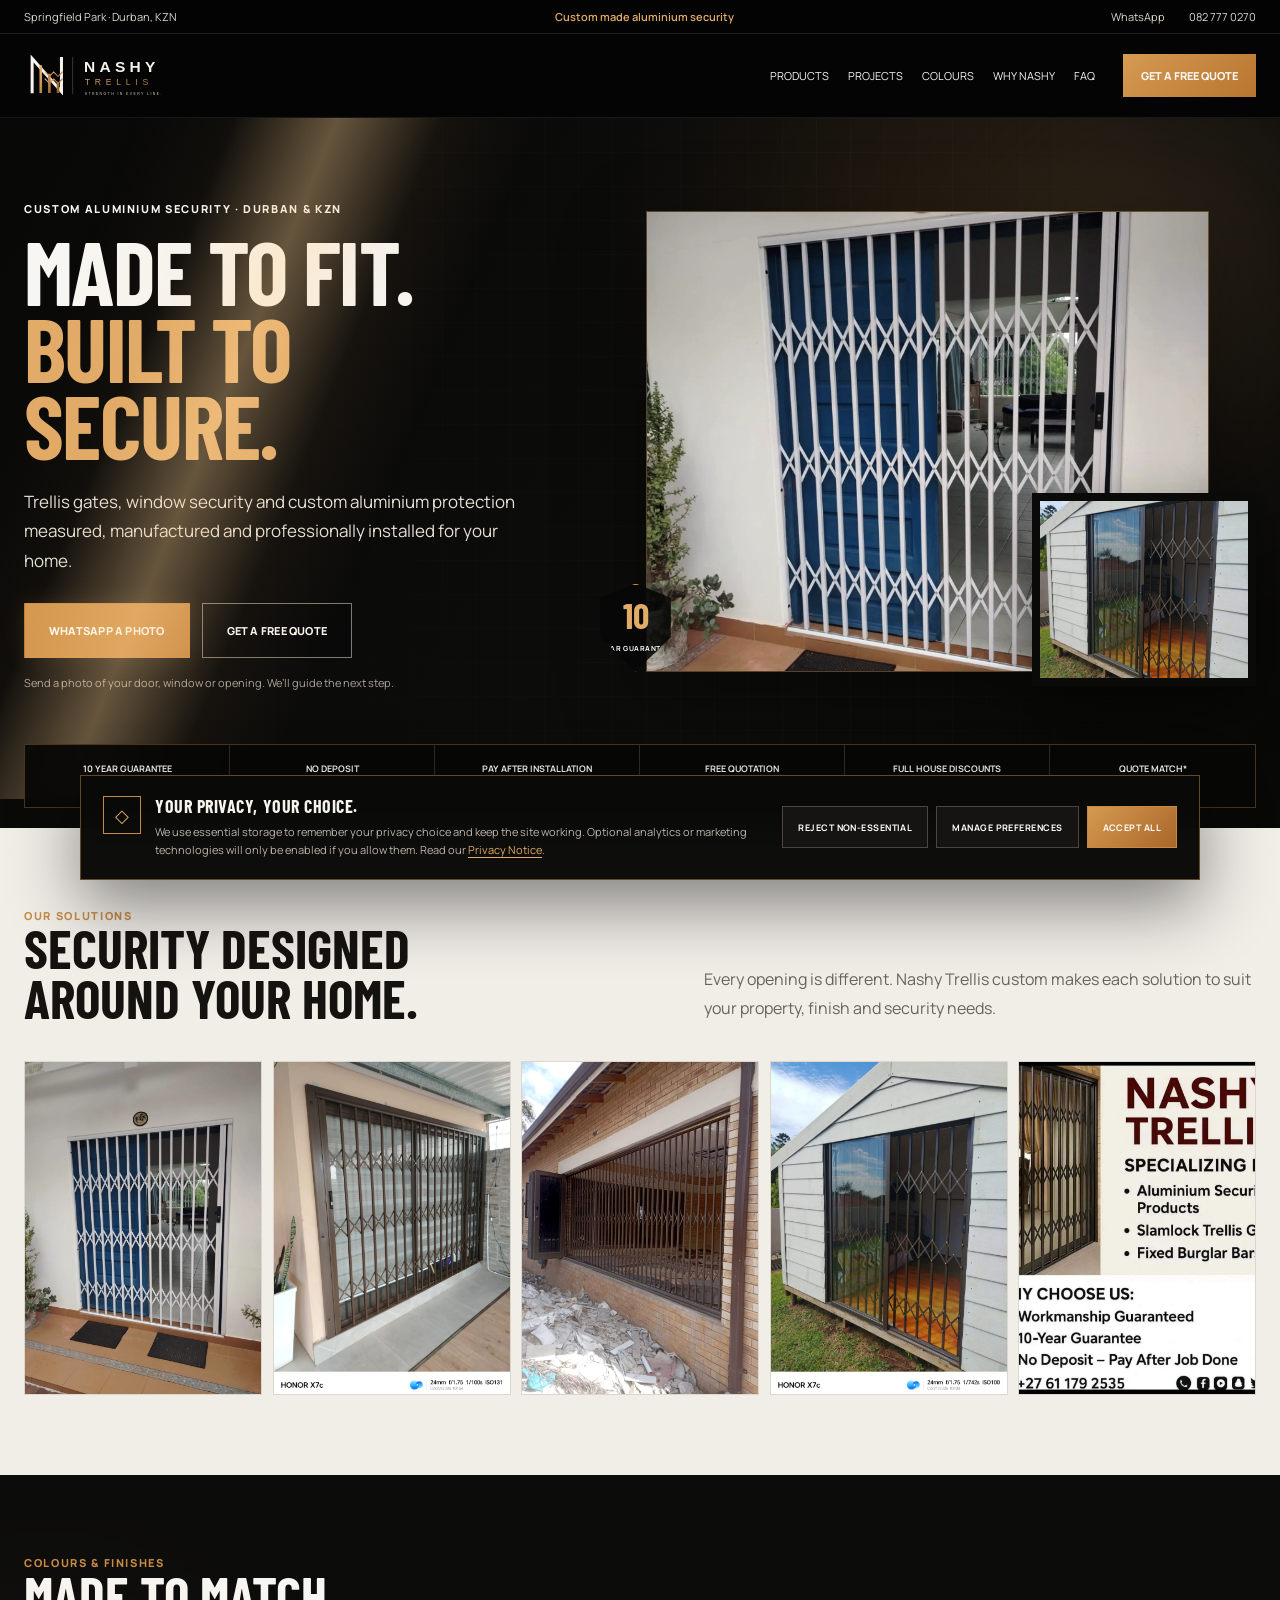
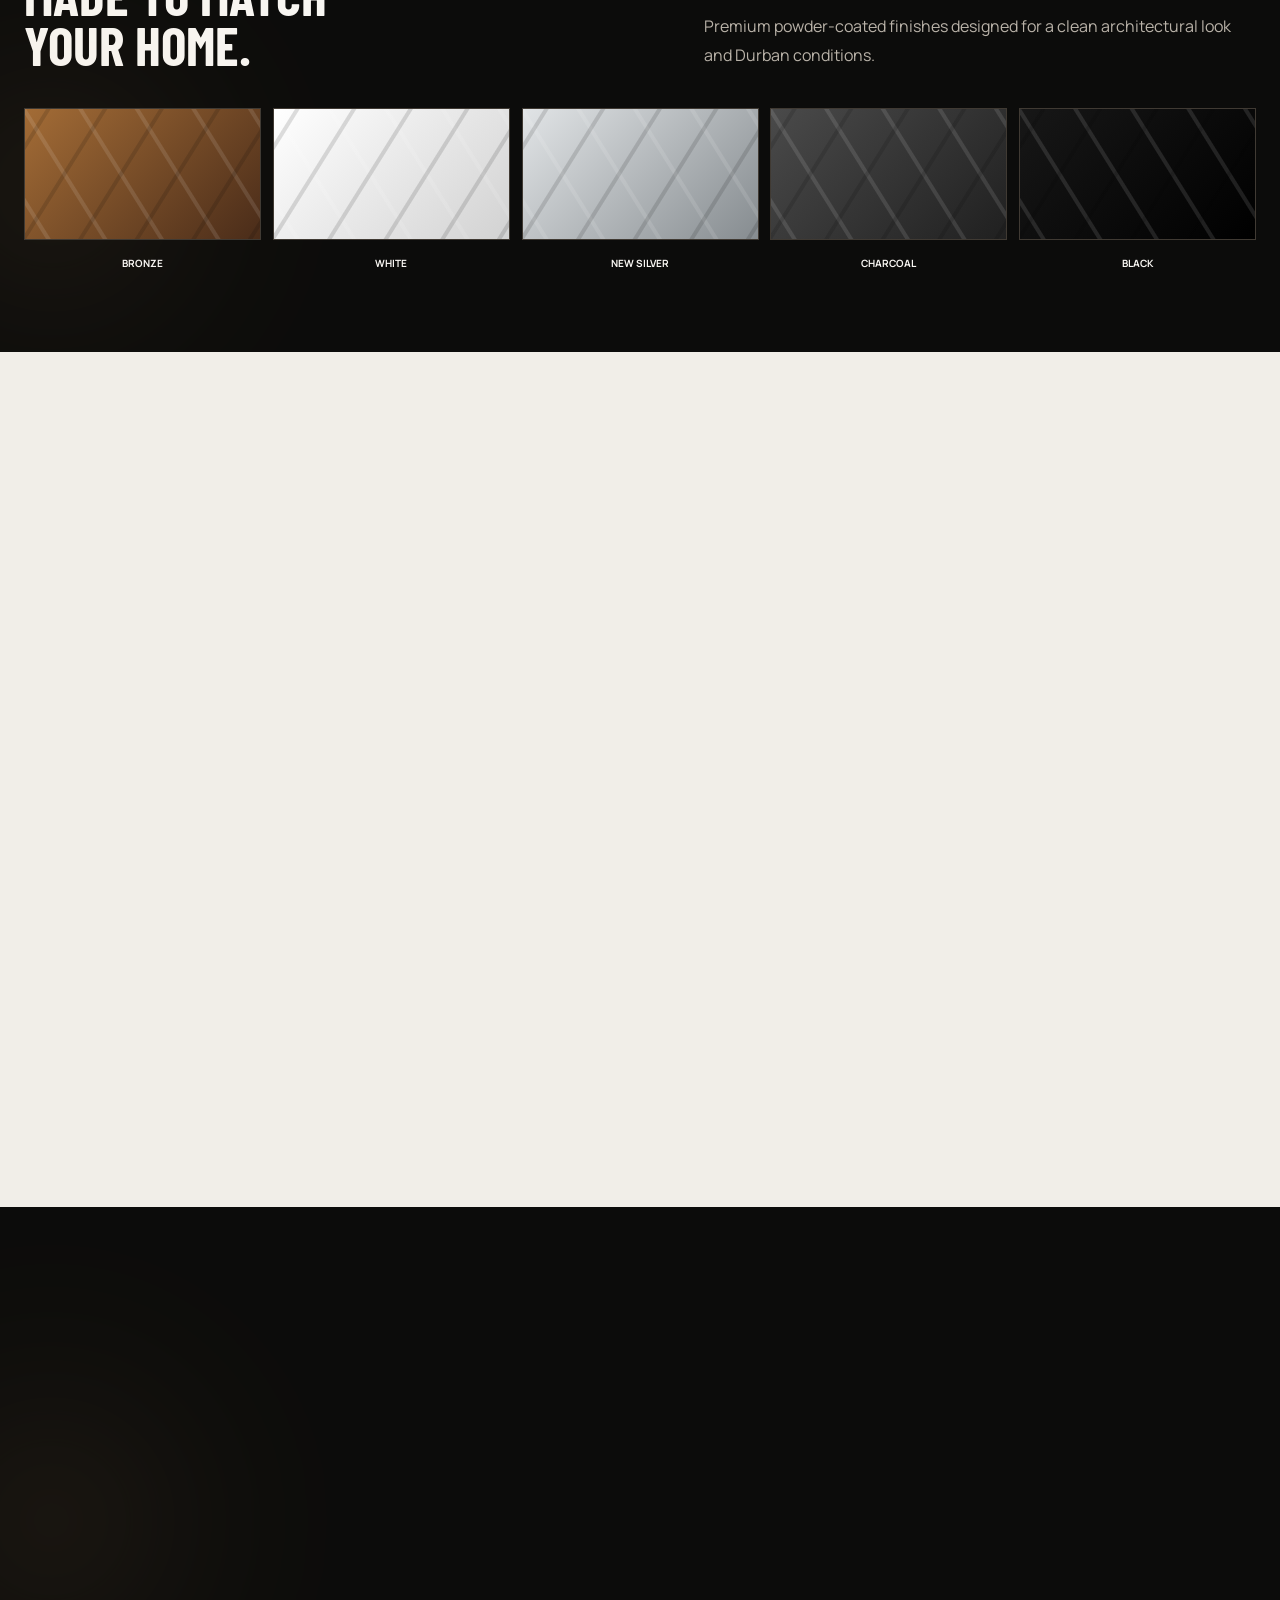
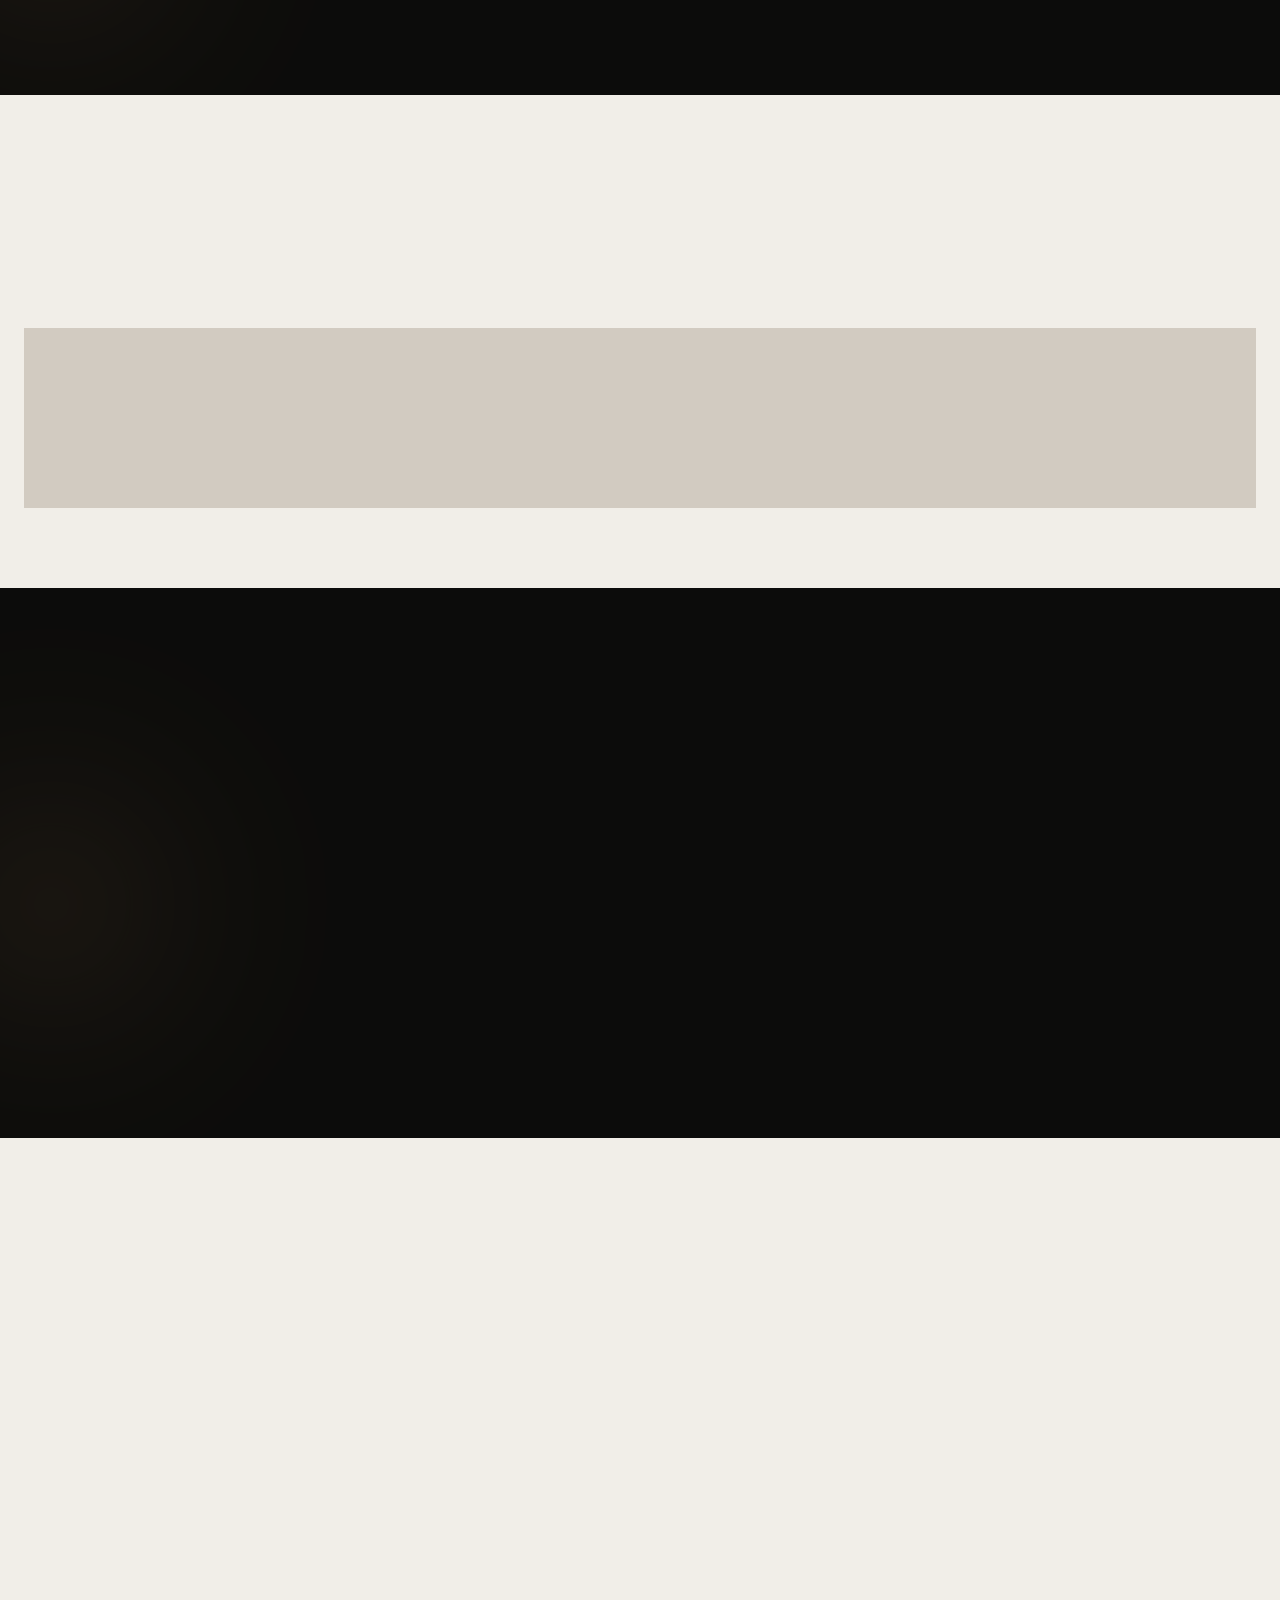
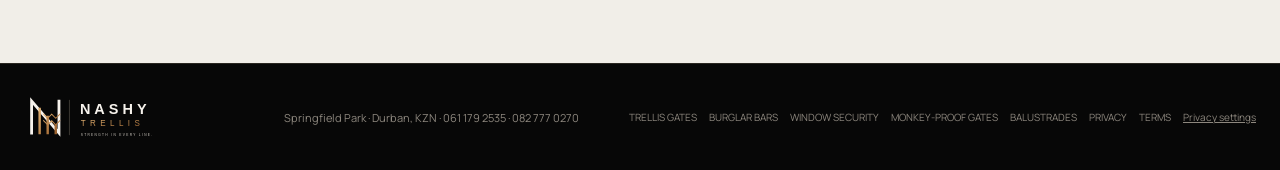
<file: index.html>
<!doctype html><html lang="en"><head><meta charset="utf-8"><meta name="viewport" content="width=device-width,initial-scale=1,viewport-fit=cover"><meta name="theme-color" content="#080807"><meta name="description" content="Custom aluminium trellis gates, burglar guards, window security, monkey-proof gates and balustrades in Durban and KZN. Free quotations from Nashy Trellis."><link rel="canonical" href="https://sashin1-netizen.github.io/nashy-trellis/"><meta property="og:title" content="Nashy Trellis | Aluminium Security Durban"><meta property="og:description" content="Made to fit. Built to secure. Custom aluminium security across Durban and KZN."><meta property="og:type" content="website"><meta property="og:url" content="https://sashin1-netizen.github.io/nashy-trellis/"><meta property="og:image" content="https://sashin1-netizen.github.io/nashy-trellis/assets/trellis-white.webp"><title>Nashy Trellis | Aluminium Security Durban</title><link rel="preconnect" href="https://fonts.googleapis.com"><link rel="preconnect" href="https://fonts.gstatic.com" crossorigin><link href="https://fonts.googleapis.com/css2?family=Barlow+Condensed:wght@600;700&family=Manrope:wght@400;500;600;700&display=swap" rel="stylesheet"><link rel="stylesheet" href="styles.css?v=pro3"><link rel="stylesheet" href="effects.css?v=c70d62b"><link rel="stylesheet" href="compat.css?v=00b7d27"><link rel="stylesheet" href="consent.css?v=0777bd2"><script type="application/ld+json">{"@context":"https://schema.org","@type":"HomeAndConstructionBusiness","name":"Nashy Trellis","description":"Custom aluminium security solutions including trellis gates, burglar guards, window security, monkey-proof gates and balustrades.","telephone":"+27827770270","url":"https://sashin1-netizen.github.io/nashy-trellis/","address":{"@type":"PostalAddress","addressLocality":"Durban","addressRegion":"KwaZulu-Natal","addressCountry":"ZA"},"areaServed":{"@type":"AdministrativeArea","name":"Durban and surrounding KwaZulu-Natal"}}</script></head><body><div class="fx-progress" aria-hidden="true"></div><div class="fx-spotlight" aria-hidden="true"></div><div class="top-strip"><span>Springfield Park · Durban, KZN</span><strong>Custom made aluminium security</strong><div><a data-track="whatsapp-top" href="https://wa.me/27611792535">WhatsApp</a><a data-track="call-top" href="tel:+27827770270">082 777 0270</a></div></div><header class="header"><a class="brand" href="#top" aria-label="Nashy Trellis home"><img src="assets/logo.svg" alt="Nashy Trellis"></a><nav><a href="#products">Products</a><a href="#projects">Projects</a><a href="#colours">Colours</a><a href="#why">Why Nashy</a><a href="#faq">FAQ</a></nav><a class="header-cta" href="#quote">Get a Free Quote</a><button class="menu" aria-label="Open menu" aria-expanded="false"><span></span><span></span><span></span></button></header><main id="top"><section class="hero"><div class="hero-copy"><p class="eyebrow">CUSTOM ALUMINIUM SECURITY · DURBAN & KZN</p><h1>Made to fit.<br><span>Built to secure.</span></h1><p class="lead">Trellis gates, window security and custom aluminium protection measured, manufactured and professionally installed for your home.</p><div class="hero-actions"><a class="btn gold" data-track="whatsapp-hero" href="https://wa.me/27611792535?text=Hi%20Nashy%20Trellis,%20I%27d%20like%20a%20free%20quote.%20I%20can%20send%20photos%20of%20the%20opening.">WhatsApp a Photo</a><a class="btn outline" href="#quote">Get a Free Quote</a></div><p class="micro">Send a photo of your door, window or opening. We’ll guide the next step.</p></div><div class="hero-visual"><figure class="hero-main"><img src="assets/trellis-white.webp?v=3" alt="White Nashy Trellis aluminium security gate" fetchpriority="high"></figure><figure class="hero-inset"><img src="assets/trellis-cabin.webp?v=3" alt="Bronze Nashy Trellis installation"></figure><span class="hero-badge">10<br><small>YEAR GUARANTEE</small></span></div><div class="hero-proof"><div><b>10 Year Guarantee</b><span>Peace of mind</span></div><div><b>No Deposit</b><span>Zero upfront cost</span></div><div><b>Pay After Installation</b><span>When you’re happy</span></div><div><b>Free Quotation</b><span>No obligation</span></div><div><b>Full House Discounts</b><span>Save more</span></div><div><b>Quote Match*</b><span>T&amp;Cs apply</span></div></div></section><section class="section light products" id="products"><div class="section-intro"><div><p class="eyebrow bronze">OUR SOLUTIONS</p><h2>Security designed<br>around your home.</h2></div><p>Every opening is different. Nashy Trellis custom makes each solution to suit your property, finish and security needs.</p></div><div class="product-grid"><article><img src="assets/trellis-white.webp" alt="Trellis gates"><div><h3>Trellis Gates</h3><p>Retractable security gates for doors and openings.</p><a href="#quote">Get a quote →</a></div></article><article><img src="assets/window-security.webp" alt="Window security"><div><h3>Window Security</h3><p>Fixed and hinged guards custom made for each opening.</p><a href="#quote">Get a quote →</a></div></article><article><img src="assets/burglar-large.webp" alt="Burglar bars"><div><h3>Burglar Bars</h3><p>Custom fixed aluminium bars for windows and doors.</p><a href="#quote">Get a quote →</a></div></article><article><img src="assets/trellis-cabin.webp" alt="Monkey proof gates"><div><h3>Monkey-Proof Gates</h3><p>Closer-spaced protection suited to Durban properties.</p><a href="#quote">Get a quote →</a></div></article><article><img src="assets/balustrade.webp" alt="Balustrades"><div><h3>Balustrades</h3><p>Custom aluminium balustrades with durable finishes.</p><a href="#quote">Get a quote →</a></div></article></div></section><section class="section dark finishes" id="colours"><div class="section-intro"><div><p class="eyebrow bronze">COLOURS & FINISHES</p><h2>Made to match<br>your home.</h2></div><p>Premium powder-coated finishes designed for a clean architectural look and Durban conditions.</p></div><div class="finish-row"><div><i class="bronze-f"></i><b>Bronze</b></div><div><i class="white-f"></i><b>White</b></div><div><i class="silver-f"></i><b>New Silver</b></div><div><i class="charcoal-f"></i><b>Charcoal</b></div><div><i class="black-f"></i><b>Black</b></div></div></section><section class="section light projects" id="projects"><div class="section-intro"><div><p class="eyebrow bronze">REAL NASHY INSTALLATIONS</p><h2>Real homes.<br>Real workmanship.</h2></div><p>Genuine client work, presented as proof of the fit, finish and scale Nashy Trellis can deliver.</p></div><div class="project-grid"><figure class="wide"><img src="assets/trellis-opening.webp" alt="Large opening security installation"><figcaption>Large opening security</figcaption></figure><figure><img src="assets/trellis-white.webp" alt="White trellis gate"><figcaption>White finish</figcaption></figure><figure><img src="assets/window-security.webp" alt="Window security"><figcaption>Window protection</figcaption></figure><figure><img src="assets/trellis-cabin.webp" alt="Bronze trellis installation"><figcaption>Bronze finish</figcaption></figure><figure><img src="assets/burglar-large.webp" alt="Custom security opening"><figcaption>Custom opening</figcaption></figure></div></section><section class="section dark why" id="why"><div class="why-copy"><p class="eyebrow bronze">WHY NASHY TRELLIS?</p><h2>Protection without<br>the generic look.</h2><p>Custom-made aluminium security that protects the property without making the home feel industrial.</p><ul><li>High-grade aluminium</li><li>Custom measured to fit</li><li>Premium powder-coated finishes</li><li>Professional installation</li><li>Workmanship guaranteed</li><li>Backed by a 10-year guarantee</li></ul></div><aside class="guarantee"><span>10</span><h3>10 Year Guarantee</h3><p>Quality you can trust. Peace of mind that lasts.</p><a class="btn gold" href="#quote">Start Your Quote</a></aside></section><section class="section light process"><div class="section-intro"><div><p class="eyebrow bronze">THE SIMPLE QUOTE JOURNEY</p><h2>From photo<br>to protection.</h2></div><p>You do not need measurements or technical knowledge to get started.</p></div><div class="steps"><div><b>01</b><h3>Send a Photo</h3><p>WhatsApp the opening.</p></div><div><b>02</b><h3>Tell Us What You Need</h3><p>Product, suburb and preferred finish.</p></div><div><b>03</b><h3>We Measure</h3><p>Accurate on-site measurement.</p></div><div><b>04</b><h3>We Install</h3><p>Professional installation.</p></div><div><b>05</b><h3>Enjoy Security</h3><p>Custom protection built to last.</p></div></div></section><section class="section dark faq" id="faq"><div class="section-intro"><div><p class="eyebrow bronze">COMMON QUESTIONS</p><h2>Before you<br>request a quote.</h2></div></div><div class="faq-list"><details><summary>Do I need measurements before contacting you?</summary><p>No. Send a clear photo of the opening on WhatsApp and Nashy can guide the next step.</p></details><details><summary>Do you require a deposit?</summary><p>Nashy advertises no deposit and payment after the job is completed. Final terms should be confirmed on your written quotation.</p></details><details><summary>What colours are available?</summary><p>Bronze, White, New Silver, Black and Charcoal.</p></details><details><summary>Where are you based?</summary><p>Springfield Park, Durban, serving Durban and surrounding KZN areas.</p></details></div></section><section class="section light quote" id="quote"><div class="quote-copy"><p class="eyebrow bronze">GET YOUR FREE QUOTE</p><h2>Send a photo.<br>We’ll take care of the rest.</h2><p>The fastest way to start is WhatsApp. Send your name, suburb, the product you need and a clear photo of the opening.</p><div class="quote-chips"><span>✓ Quick & easy</span><span>✓ No obligation</span><span>✓ Free quotation</span></div></div><form class="lead-form" id="leadForm"><label>Name<input name="name" autocomplete="name" required></label><label>Suburb<input name="suburb" autocomplete="address-level2" required></label><label>What do you need?<select name="product" required><option value="">Choose a product</option><option>Trellis gate</option><option>Window security</option><option>Burglar bars</option><option>Monkey-proof gate</option><option>Balustrade</option><option>Not sure yet</option></select></label><label>Preferred finish<select name="finish"><option>Not sure yet</option><option>Bronze</option><option>White</option><option>New Silver</option><option>Charcoal</option><option>Black</option></select></label><button class="btn gold big" type="submit">Continue on WhatsApp</button><a class="btn dark-btn big" data-track="call-form" href="tel:+27827770270">Call · 082 777 0270</a><small>No payment or deposit is collected through this website.</small></form></section></main><footer><img src="assets/logo.svg" alt="Nashy Trellis"><span>Springfield Park · Durban, KZN · 061 179 2535 · 082 777 0270</span></footer><div class="mobile-dock"><a data-track="whatsapp-dock" href="https://wa.me/27611792535"><b>WhatsApp</b><small>Send a photo</small></a><a data-track="call-dock" href="tel:+27827770270"><b>Call</b><small>082 777 0270</small></a><a href="#quote"><b>Free Quote</b><small>No obligation</small></a></div><script src="script.js?v=8739b35"></script><script src="consent.js?v=1470590"></script></body></html>
</file>
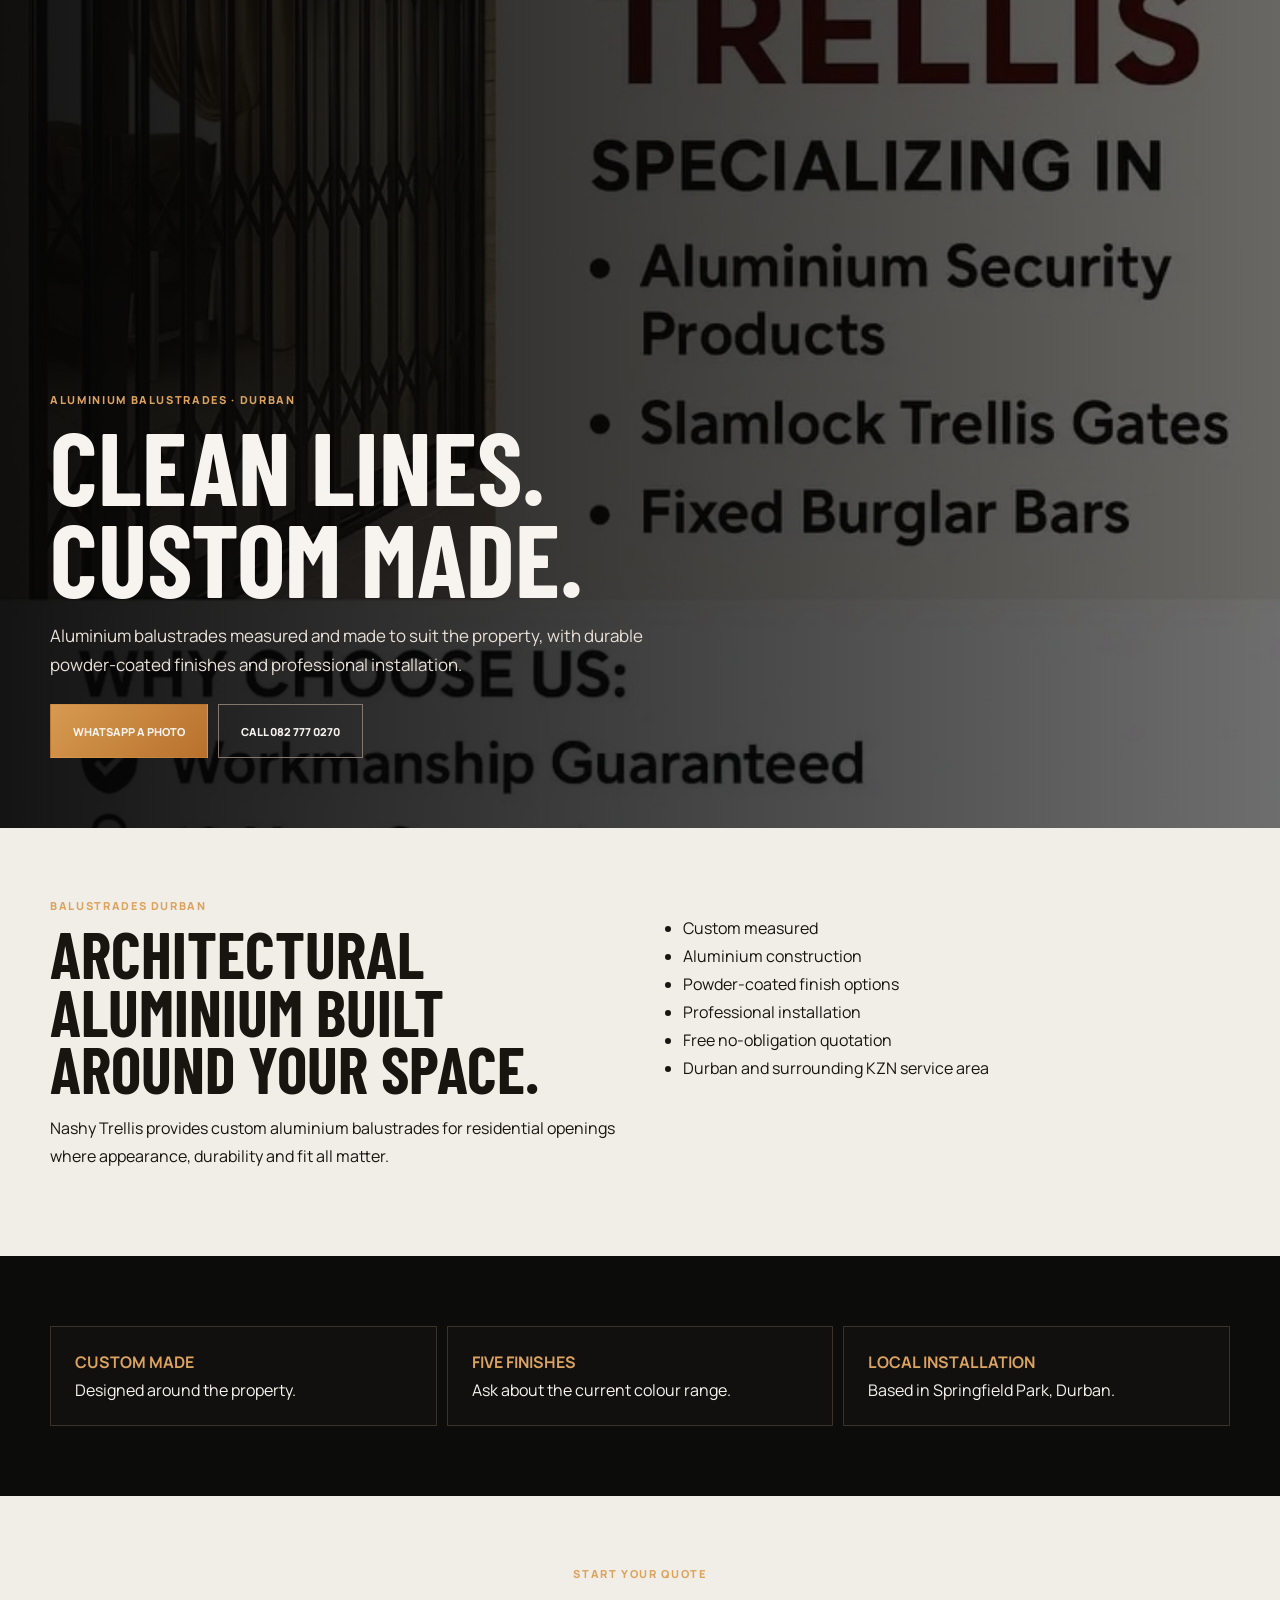
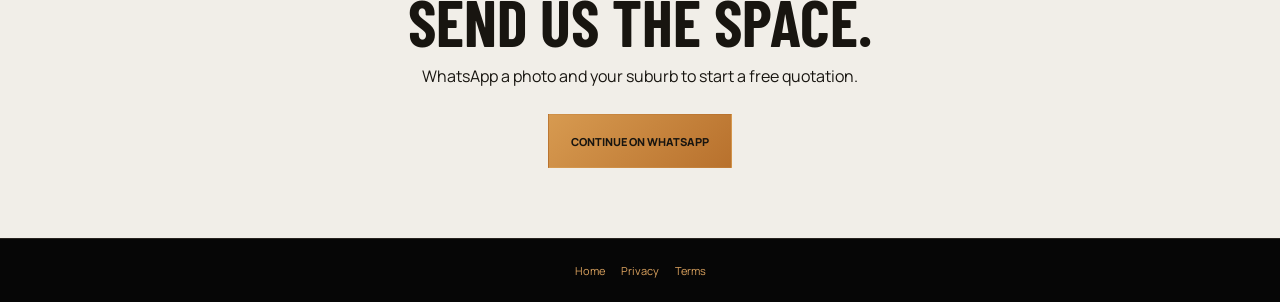
<file: balustrades-durban/index.html>
<!doctype html><html lang="en"><head><meta charset="utf-8"><meta name="viewport" content="width=device-width,initial-scale=1"><title>Aluminium Balustrades Durban | Nashy Trellis</title><meta name="description" content="Custom aluminium balustrades in Durban and KZN, professionally measured and installed by Nashy Trellis."><link rel="canonical" href="https://sashin1-netizen.github.io/nashy-trellis/balustrades-durban/"><link rel="icon" href="../assets/favicon.svg"><link href="https://fonts.googleapis.com/css2?family=Barlow+Condensed:wght@600;700&family=Manrope:wght@400;500;600;700&display=swap" rel="stylesheet"><link rel="stylesheet" href="../service-page.css"></head><body><header class="sp-head" style="--hero:url('../assets/balustrade.webp')"><div><div class="sp-kicker">ALUMINIUM BALUSTRADES · DURBAN</div><h1>Clean lines.<br>Custom made.</h1><p>Aluminium balustrades measured and made to suit the property, with durable powder-coated finishes and professional installation.</p><div class="sp-actions"><a class="sp-btn gold" href="https://wa.me/27611792535?text=Hi%20Nashy%20Trellis,%20I%27d%20like%20a%20quote%20for%20aluminium%20balustrades.">WhatsApp a Photo</a><a class="sp-btn" href="tel:+27827770270">Call 082 777 0270</a></div></div></header><section class="sp"><div class="sp-grid"><div><div class="sp-kicker">BALUSTRADES DURBAN</div><h2>Architectural aluminium built around your space.</h2><p>Nashy Trellis provides custom aluminium balustrades for residential openings where appearance, durability and fit all matter.</p></div><div><ul><li>Custom measured</li><li>Aluminium construction</li><li>Powder-coated finish options</li><li>Professional installation</li><li>Free no-obligation quotation</li><li>Durban and surrounding KZN service area</li></ul></div></div></section><section class="sp dark"><div class="proof"><div><b>Custom Made</b><span>Designed around the property.</span></div><div><b>Five Finishes</b><span>Ask about the current colour range.</span></div><div><b>Local Installation</b><span>Based in Springfield Park, Durban.</span></div></div></section><section class="sp sp-quote"><div class="sp-kicker">START YOUR QUOTE</div><h2>Send us the space.</h2><p>WhatsApp a photo and your suburb to start a free quotation.</p><a class="sp-btn gold" href="https://wa.me/27611792535?text=Hi%20Nashy%20Trellis,%20I%27d%20like%20a%20balustrade%20quote.">Continue on WhatsApp</a></section><footer class="sp-footer"><a href="../">Home</a><a href="../privacy.html">Privacy</a><a href="../terms.html">Terms</a></footer></body></html>
</file>
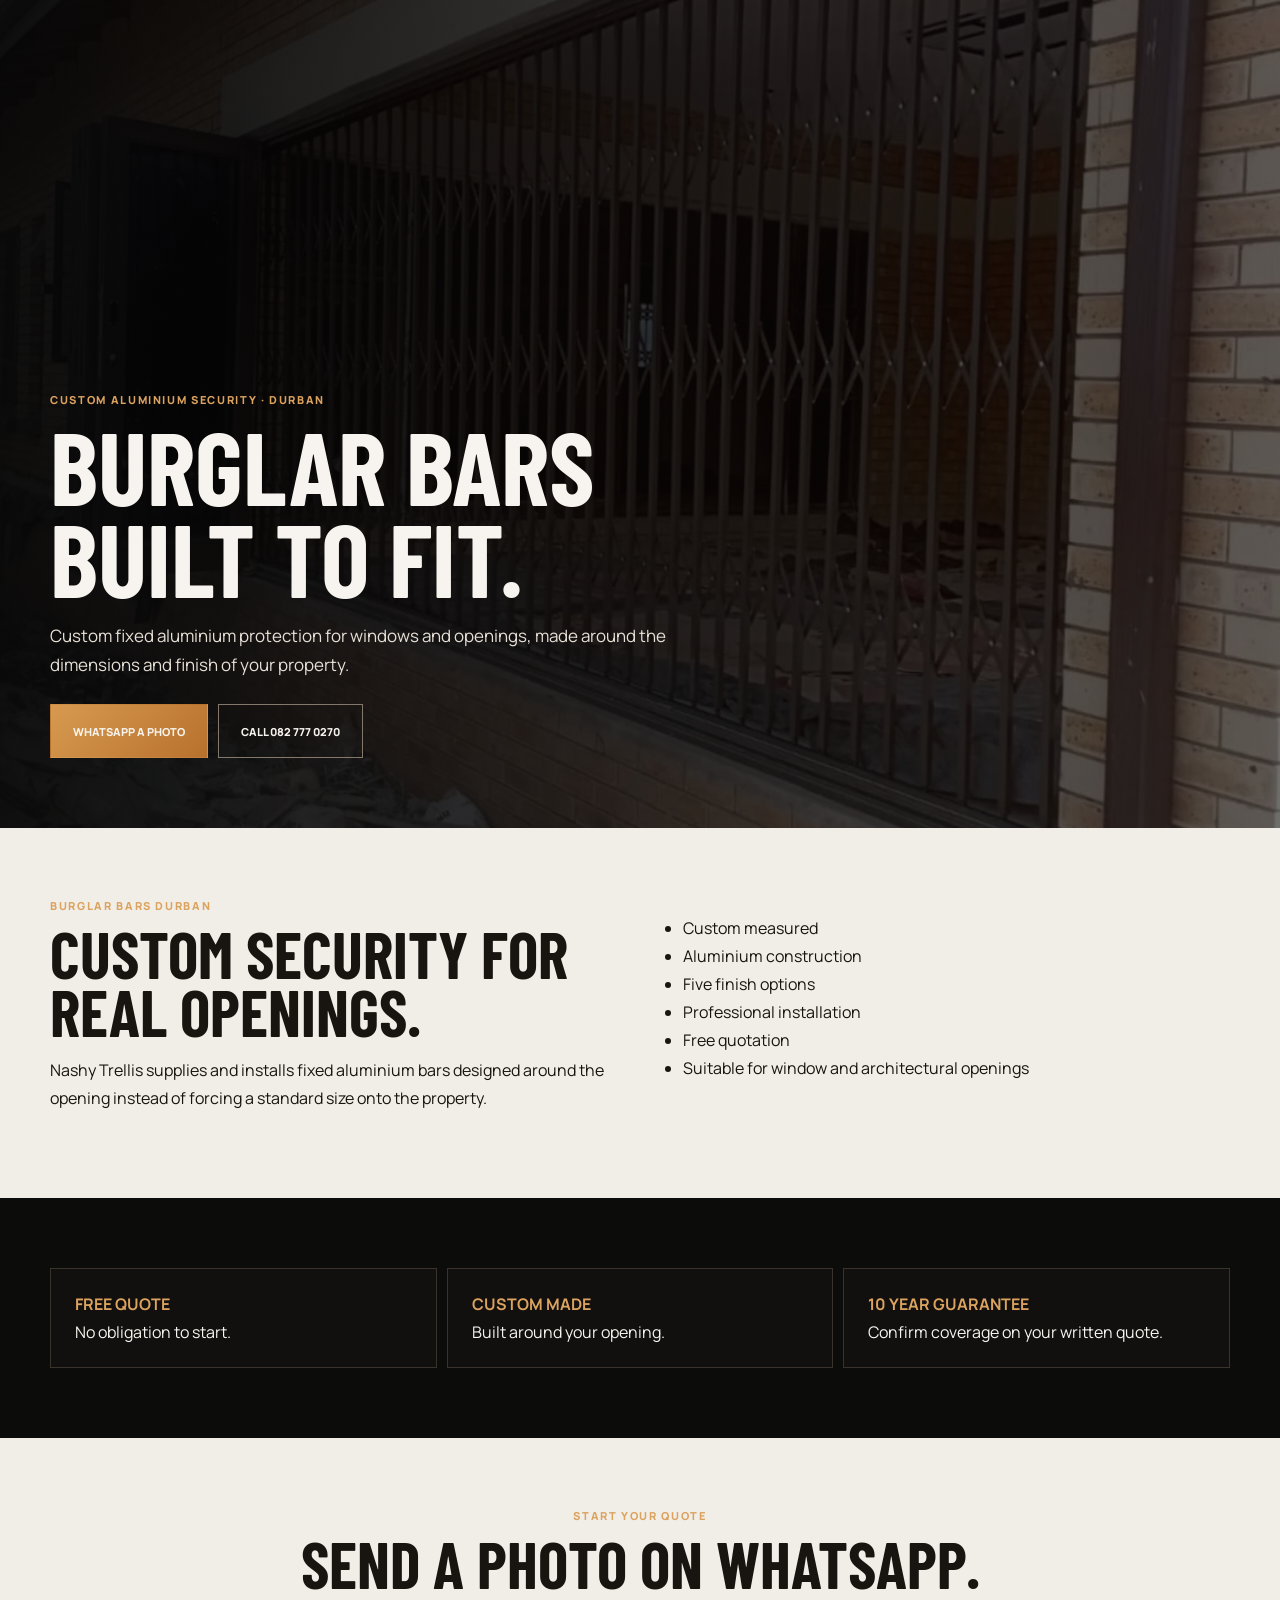
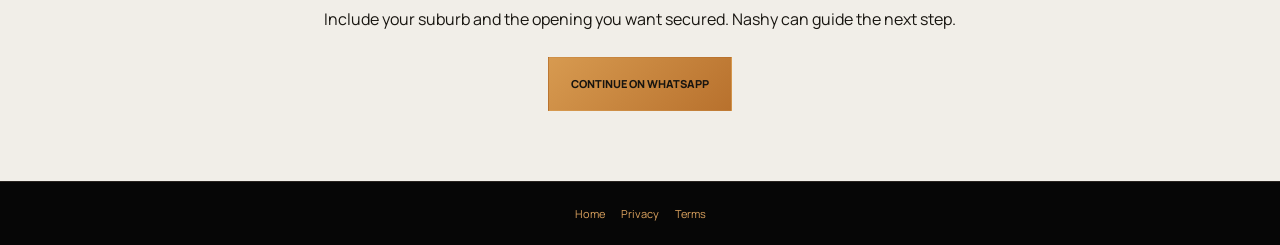
<file: burglar-bars-durban/index.html>
<!doctype html><html lang="en"><head><meta charset="utf-8"><meta name="viewport" content="width=device-width,initial-scale=1"><title>Burglar Bars Durban | Nashy Trellis</title><meta name="description" content="Custom aluminium burglar bars and fixed window security in Durban and KZN. Free quotations and professional installation from Nashy Trellis."><link rel="canonical" href="https://sashin1-netizen.github.io/nashy-trellis/burglar-bars-durban/"><link rel="icon" href="../assets/favicon.svg"><link href="https://fonts.googleapis.com/css2?family=Barlow+Condensed:wght@600;700&family=Manrope:wght@400;500;600;700&display=swap" rel="stylesheet"><link rel="stylesheet" href="../service-page.css"></head><body><header class="sp-head" style="--hero:url('../assets/burglar-large.webp')"><div><div class="sp-kicker">CUSTOM ALUMINIUM SECURITY · DURBAN</div><h1>Burglar Bars<br>Built to Fit.</h1><p>Custom fixed aluminium protection for windows and openings, made around the dimensions and finish of your property.</p><div class="sp-actions"><a class="sp-btn gold" href="https://wa.me/27611792535?text=Hi%20Nashy%20Trellis,%20I%27d%20like%20a%20quote%20for%20burglar%20bars.">WhatsApp a Photo</a><a class="sp-btn" href="tel:+27827770270">Call 082 777 0270</a></div></div></header><section class="sp"><div class="sp-grid"><div><div class="sp-kicker">BURGLAR BARS DURBAN</div><h2>Custom security for real openings.</h2><p>Nashy Trellis supplies and installs fixed aluminium bars designed around the opening instead of forcing a standard size onto the property.</p></div><div><ul><li>Custom measured</li><li>Aluminium construction</li><li>Five finish options</li><li>Professional installation</li><li>Free quotation</li><li>Suitable for window and architectural openings</li></ul></div></div></section><section class="sp dark"><div class="proof"><div><b>Free Quote</b><span>No obligation to start.</span></div><div><b>Custom Made</b><span>Built around your opening.</span></div><div><b>10 Year Guarantee</b><span>Confirm coverage on your written quote.</span></div></div></section><section class="sp sp-quote"><div class="sp-kicker">START YOUR QUOTE</div><h2>Send a photo on WhatsApp.</h2><p>Include your suburb and the opening you want secured. Nashy can guide the next step.</p><a class="sp-btn gold" href="https://wa.me/27611792535?text=Hi%20Nashy%20Trellis,%20I%27d%20like%20a%20burglar%20bar%20quote.">Continue on WhatsApp</a></section><footer class="sp-footer"><a href="../">Home</a><a href="../privacy.html">Privacy</a><a href="../terms.html">Terms</a></footer></body></html>
</file>
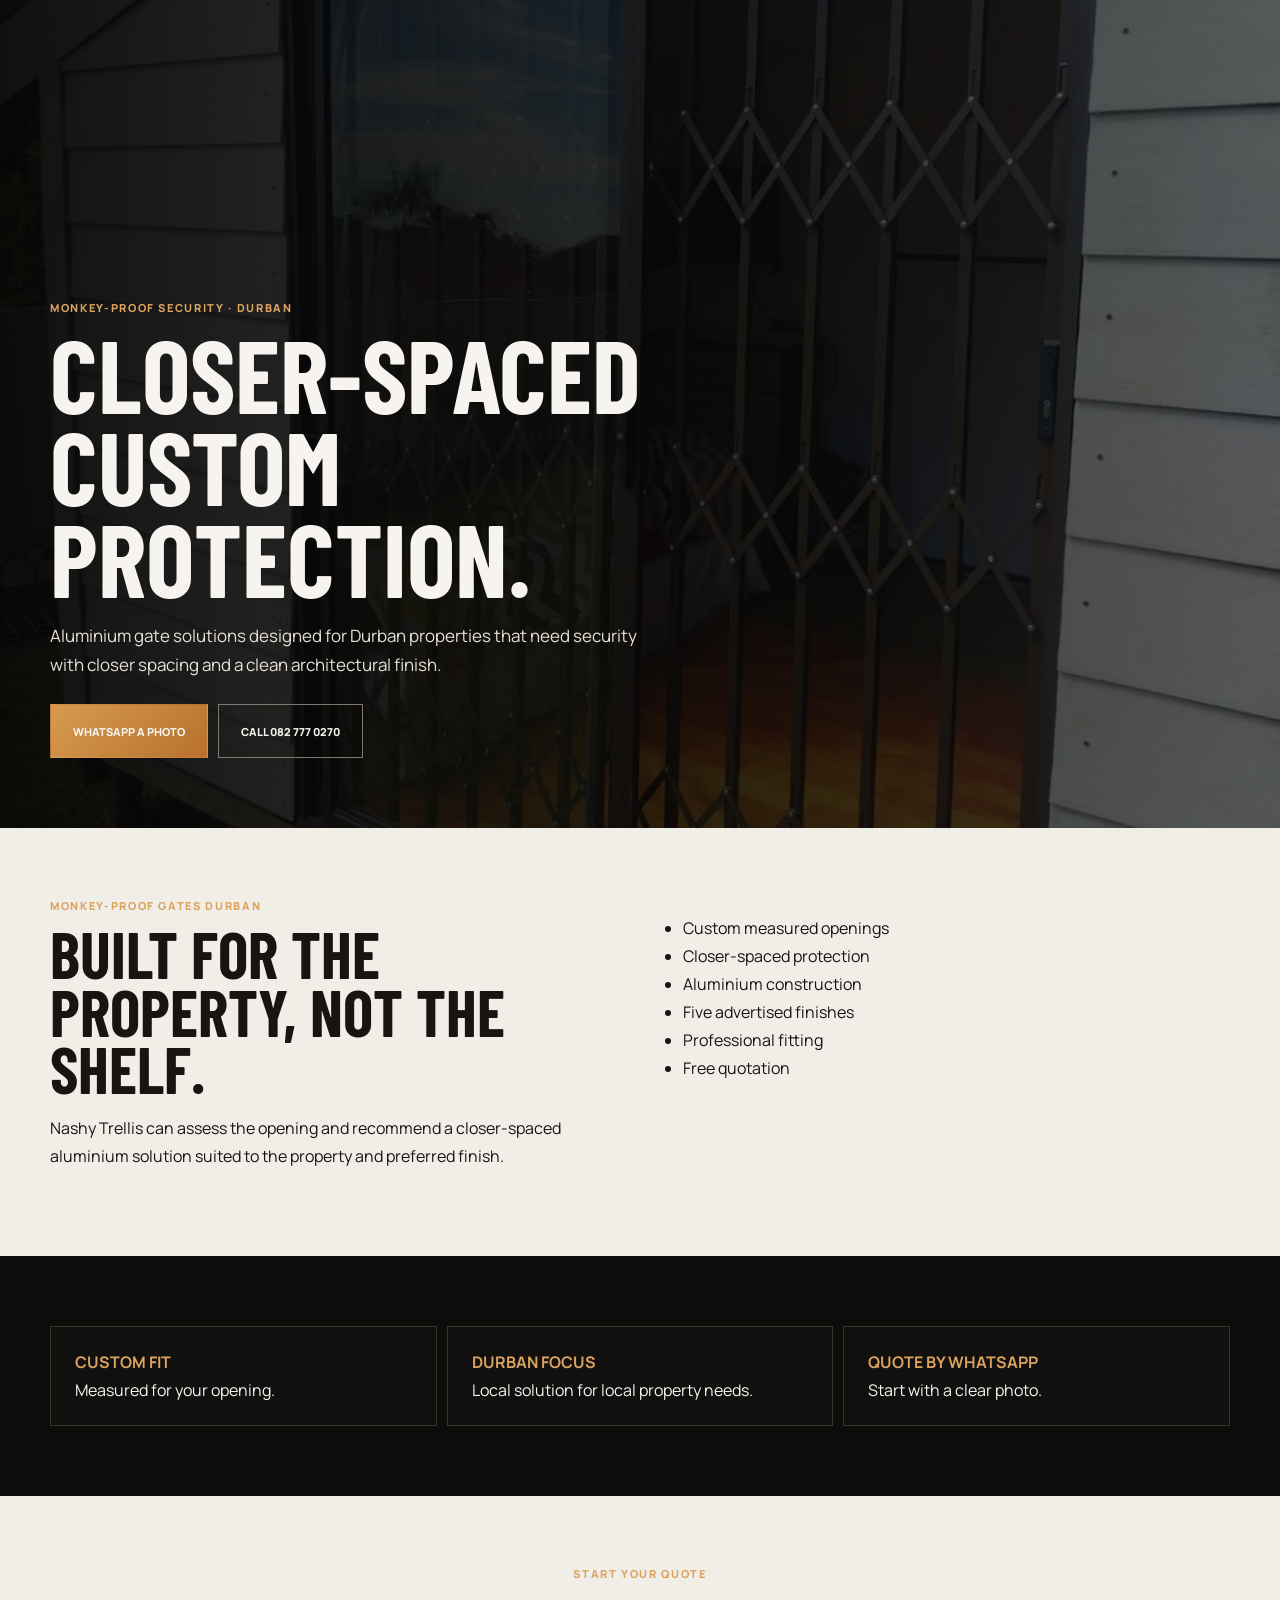
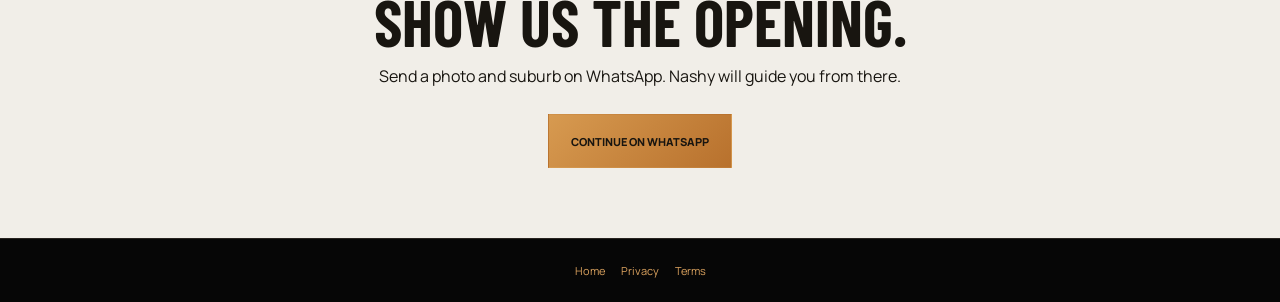
<file: monkey-proof-gates-durban/index.html>
<!doctype html><html lang="en"><head><meta charset="utf-8"><meta name="viewport" content="width=device-width,initial-scale=1"><title>Monkey-Proof Gates Durban | Nashy Trellis</title><meta name="description" content="Custom aluminium monkey-proof gates and closer-spaced security solutions in Durban and KZN from Nashy Trellis."><link rel="canonical" href="https://sashin1-netizen.github.io/nashy-trellis/monkey-proof-gates-durban/"><link rel="icon" href="../assets/favicon.svg"><link href="https://fonts.googleapis.com/css2?family=Barlow+Condensed:wght@600;700&family=Manrope:wght@400;500;600;700&display=swap" rel="stylesheet"><link rel="stylesheet" href="../service-page.css"></head><body><header class="sp-head" style="--hero:url('../assets/trellis-cabin.webp')"><div><div class="sp-kicker">MONKEY-PROOF SECURITY · DURBAN</div><h1>Closer-spaced<br>custom protection.</h1><p>Aluminium gate solutions designed for Durban properties that need security with closer spacing and a clean architectural finish.</p><div class="sp-actions"><a class="sp-btn gold" href="https://wa.me/27611792535?text=Hi%20Nashy%20Trellis,%20I%27d%20like%20a%20quote%20for%20a%20monkey-proof%20gate.">WhatsApp a Photo</a><a class="sp-btn" href="tel:+27827770270">Call 082 777 0270</a></div></div></header><section class="sp"><div class="sp-grid"><div><div class="sp-kicker">MONKEY-PROOF GATES DURBAN</div><h2>Built for the property, not the shelf.</h2><p>Nashy Trellis can assess the opening and recommend a closer-spaced aluminium solution suited to the property and preferred finish.</p></div><div><ul><li>Custom measured openings</li><li>Closer-spaced protection</li><li>Aluminium construction</li><li>Five advertised finishes</li><li>Professional fitting</li><li>Free quotation</li></ul></div></div></section><section class="sp dark"><div class="proof"><div><b>Custom Fit</b><span>Measured for your opening.</span></div><div><b>Durban Focus</b><span>Local solution for local property needs.</span></div><div><b>Quote by WhatsApp</b><span>Start with a clear photo.</span></div></div></section><section class="sp sp-quote"><div class="sp-kicker">START YOUR QUOTE</div><h2>Show us the opening.</h2><p>Send a photo and suburb on WhatsApp. Nashy will guide you from there.</p><a class="sp-btn gold" href="https://wa.me/27611792535?text=Hi%20Nashy%20Trellis,%20I%27d%20like%20a%20monkey-proof%20gate%20quote.">Continue on WhatsApp</a></section><footer class="sp-footer"><a href="../">Home</a><a href="../privacy.html">Privacy</a><a href="../terms.html">Terms</a></footer></body></html>
</file>
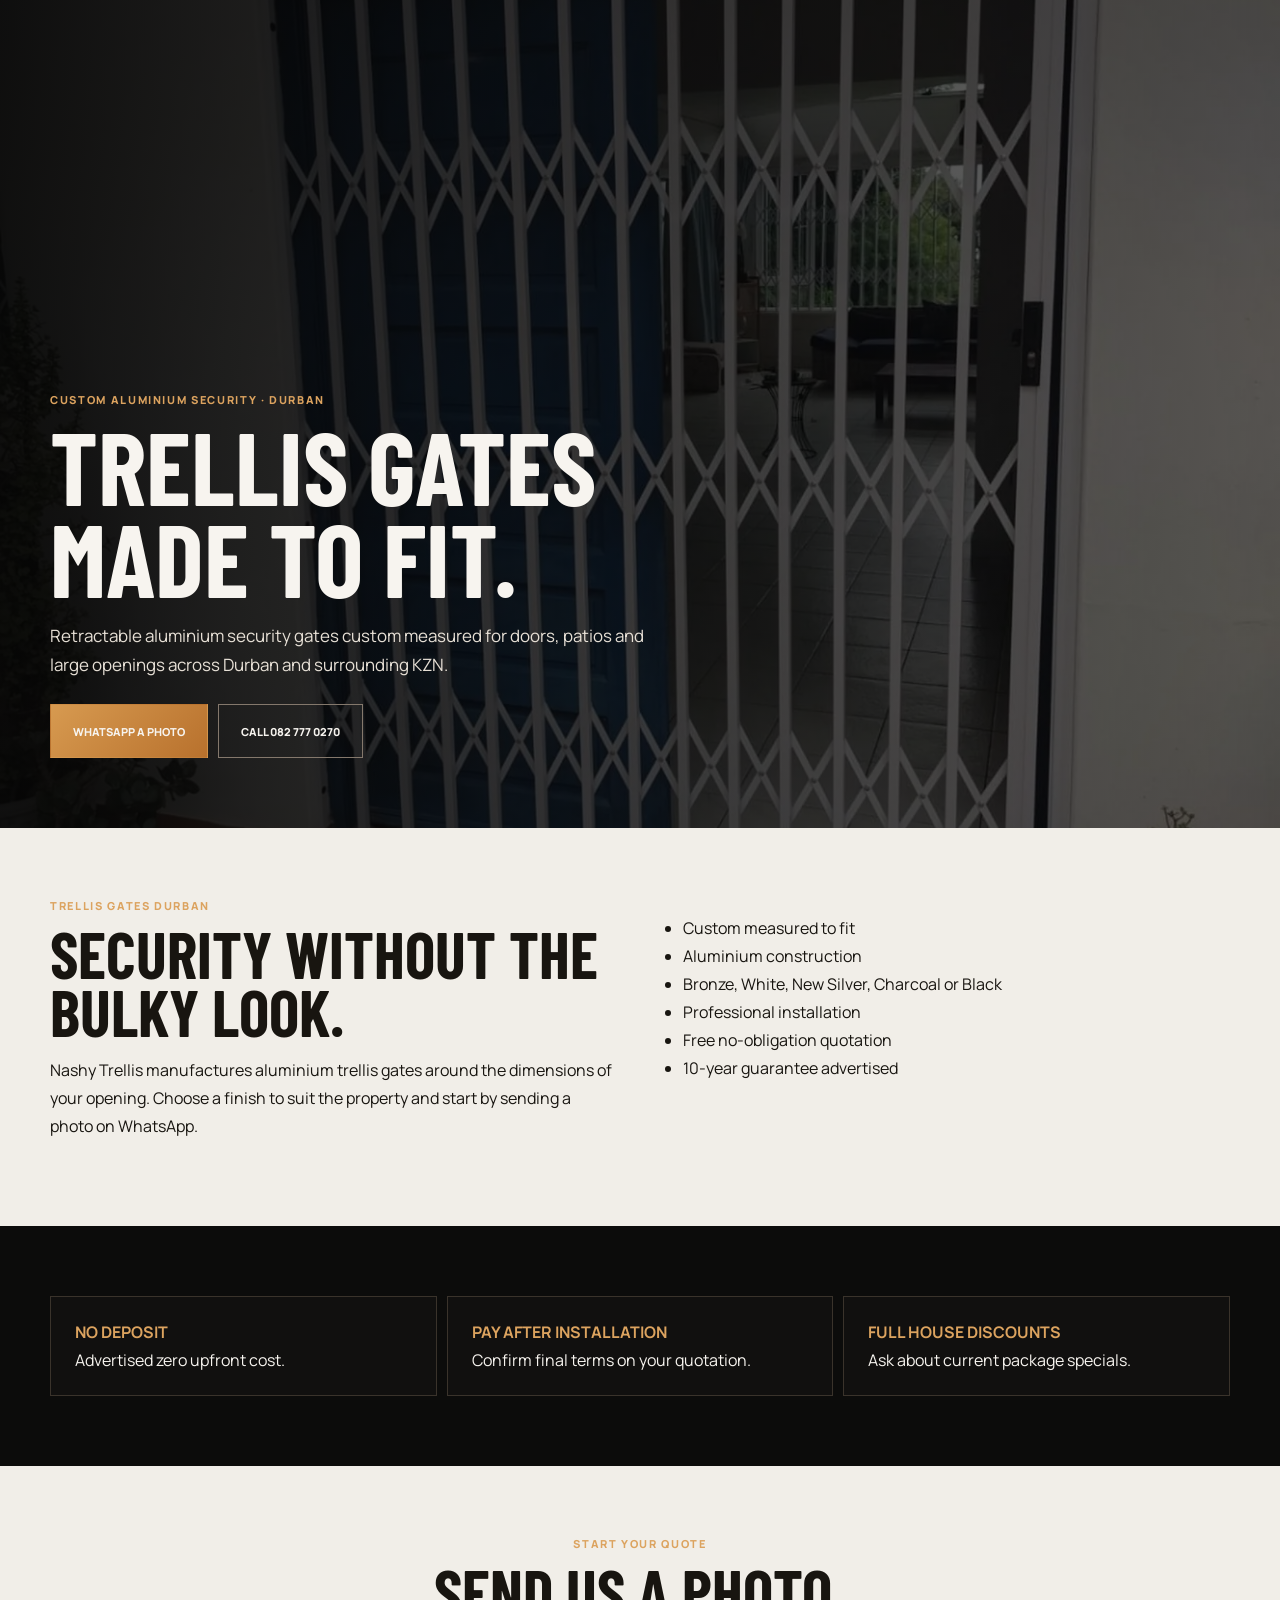
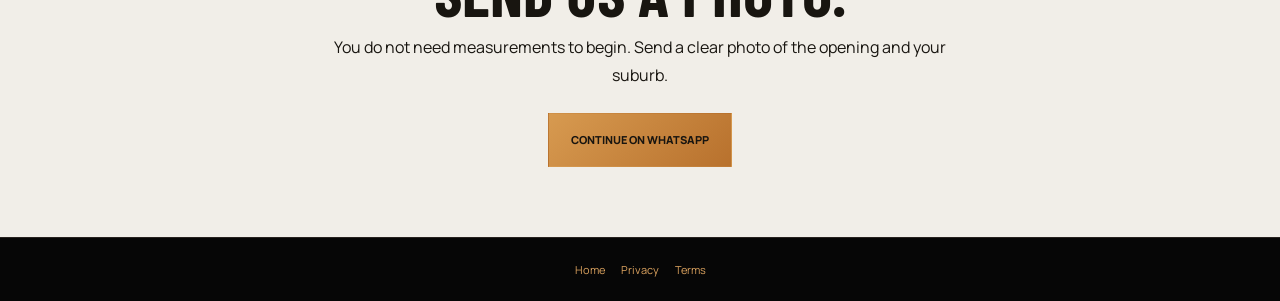
<file: trellis-gates-durban/index.html>
<!doctype html><html lang="en"><head><meta charset="utf-8"><meta name="viewport" content="width=device-width,initial-scale=1"><title>Trellis Gates Durban | Nashy Trellis</title><meta name="description" content="Custom aluminium trellis gates in Durban and KZN. Made to measure, professionally installed, with free quotations from Nashy Trellis."><link rel="canonical" href="https://sashin1-netizen.github.io/nashy-trellis/trellis-gates-durban/"><link rel="icon" href="../assets/favicon.svg"><link href="https://fonts.googleapis.com/css2?family=Barlow+Condensed:wght@600;700&family=Manrope:wght@400;500;600;700&display=swap" rel="stylesheet"><link rel="stylesheet" href="../service-page.css"></head><body><header class="sp-head" style="--hero:url('../assets/trellis-white.webp')"><div><div class="sp-kicker">CUSTOM ALUMINIUM SECURITY · DURBAN</div><h1>Trellis Gates<br>Made to Fit.</h1><p>Retractable aluminium security gates custom measured for doors, patios and large openings across Durban and surrounding KZN.</p><div class="sp-actions"><a class="sp-btn gold" href="https://wa.me/27611792535?text=Hi%20Nashy%20Trellis,%20I%27d%20like%20a%20quote%20for%20a%20trellis%20gate.">WhatsApp a Photo</a><a class="sp-btn" href="tel:+27827770270">Call 082 777 0270</a></div></div></header><section class="sp"><div class="sp-grid"><div><div class="sp-kicker">TRELLIS GATES DURBAN</div><h2>Security without the bulky look.</h2><p>Nashy Trellis manufactures aluminium trellis gates around the dimensions of your opening. Choose a finish to suit the property and start by sending a photo on WhatsApp.</p></div><div><ul><li>Custom measured to fit</li><li>Aluminium construction</li><li>Bronze, White, New Silver, Charcoal or Black</li><li>Professional installation</li><li>Free no-obligation quotation</li><li>10-year guarantee advertised</li></ul></div></div></section><section class="sp dark"><div class="proof"><div><b>No Deposit</b><span>Advertised zero upfront cost.</span></div><div><b>Pay After Installation</b><span>Confirm final terms on your quotation.</span></div><div><b>Full House Discounts</b><span>Ask about current package specials.</span></div></div></section><section class="sp sp-quote"><div class="sp-kicker">START YOUR QUOTE</div><h2>Send us a photo.</h2><p>You do not need measurements to begin. Send a clear photo of the opening and your suburb.</p><a class="sp-btn gold" href="https://wa.me/27611792535?text=Hi%20Nashy%20Trellis,%20I%27d%20like%20a%20trellis%20gate%20quote.">Continue on WhatsApp</a></section><footer class="sp-footer"><a href="../">Home</a><a href="../privacy.html">Privacy</a><a href="../terms.html">Terms</a></footer></body></html>
</file>
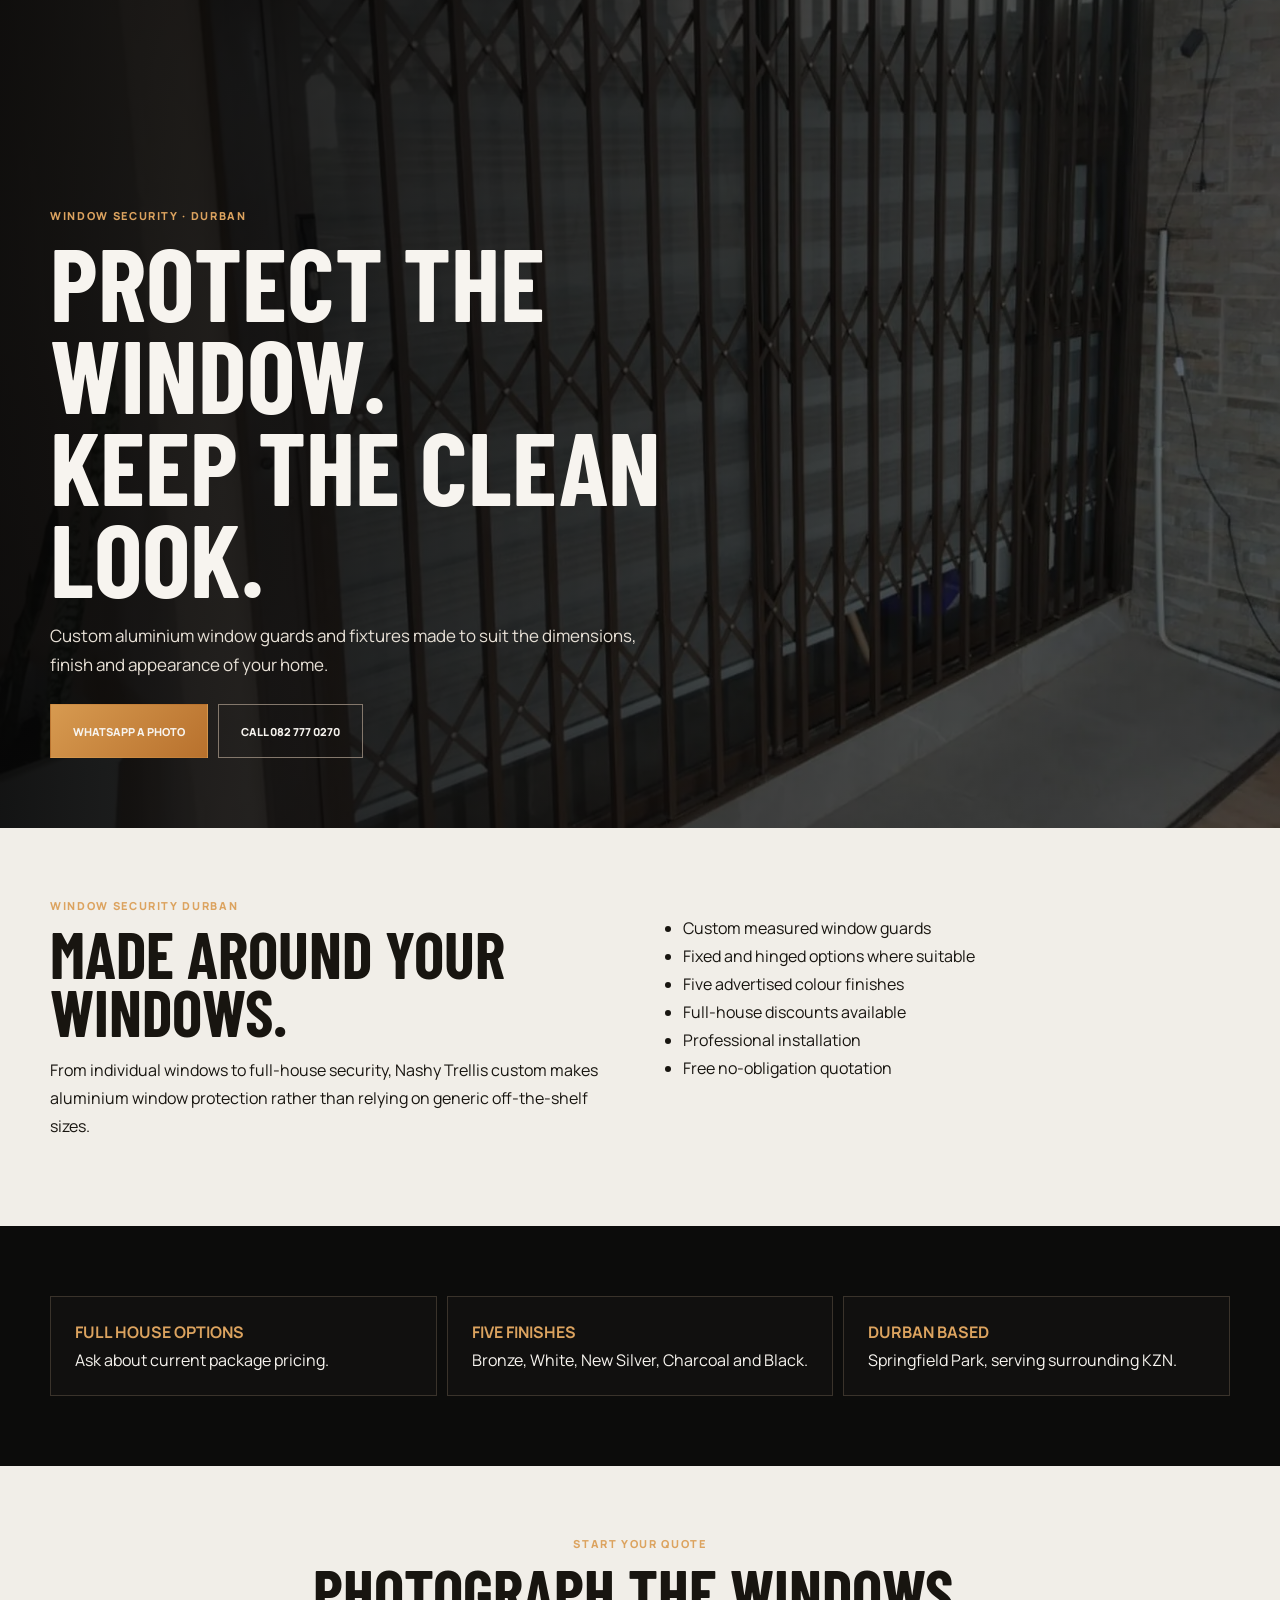
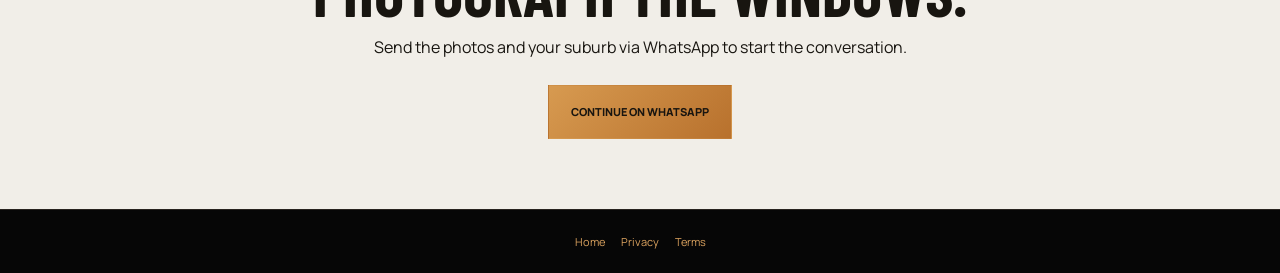
<file: window-security-durban/index.html>
<!doctype html><html lang="en"><head><meta charset="utf-8"><meta name="viewport" content="width=device-width,initial-scale=1"><title>Window Security Durban | Nashy Trellis</title><meta name="description" content="Custom aluminium window security and burglar guards in Durban and KZN. Made to fit and professionally installed by Nashy Trellis."><link rel="canonical" href="https://sashin1-netizen.github.io/nashy-trellis/window-security-durban/"><link rel="icon" href="../assets/favicon.svg"><link href="https://fonts.googleapis.com/css2?family=Barlow+Condensed:wght@600;700&family=Manrope:wght@400;500;600;700&display=swap" rel="stylesheet"><link rel="stylesheet" href="../service-page.css"></head><body><header class="sp-head" style="--hero:url('../assets/window-security.webp')"><div><div class="sp-kicker">WINDOW SECURITY · DURBAN</div><h1>Protect the window.<br>Keep the clean look.</h1><p>Custom aluminium window guards and fixtures made to suit the dimensions, finish and appearance of your home.</p><div class="sp-actions"><a class="sp-btn gold" href="https://wa.me/27611792535?text=Hi%20Nashy%20Trellis,%20I%27d%20like%20a%20quote%20for%20window%20security.">WhatsApp a Photo</a><a class="sp-btn" href="tel:+27827770270">Call 082 777 0270</a></div></div></header><section class="sp"><div class="sp-grid"><div><div class="sp-kicker">WINDOW SECURITY DURBAN</div><h2>Made around your windows.</h2><p>From individual windows to full-house security, Nashy Trellis custom makes aluminium window protection rather than relying on generic off-the-shelf sizes.</p></div><div><ul><li>Custom measured window guards</li><li>Fixed and hinged options where suitable</li><li>Five advertised colour finishes</li><li>Full-house discounts available</li><li>Professional installation</li><li>Free no-obligation quotation</li></ul></div></div></section><section class="sp dark"><div class="proof"><div><b>Full House Options</b><span>Ask about current package pricing.</span></div><div><b>Five Finishes</b><span>Bronze, White, New Silver, Charcoal and Black.</span></div><div><b>Durban Based</b><span>Springfield Park, serving surrounding KZN.</span></div></div></section><section class="sp sp-quote"><div class="sp-kicker">START YOUR QUOTE</div><h2>Photograph the windows.</h2><p>Send the photos and your suburb via WhatsApp to start the conversation.</p><a class="sp-btn gold" href="https://wa.me/27611792535?text=Hi%20Nashy%20Trellis,%20I%27d%20like%20a%20window%20security%20quote.">Continue on WhatsApp</a></section><footer class="sp-footer"><a href="../">Home</a><a href="../privacy.html">Privacy</a><a href="../terms.html">Terms</a></footer></body></html>
</file>
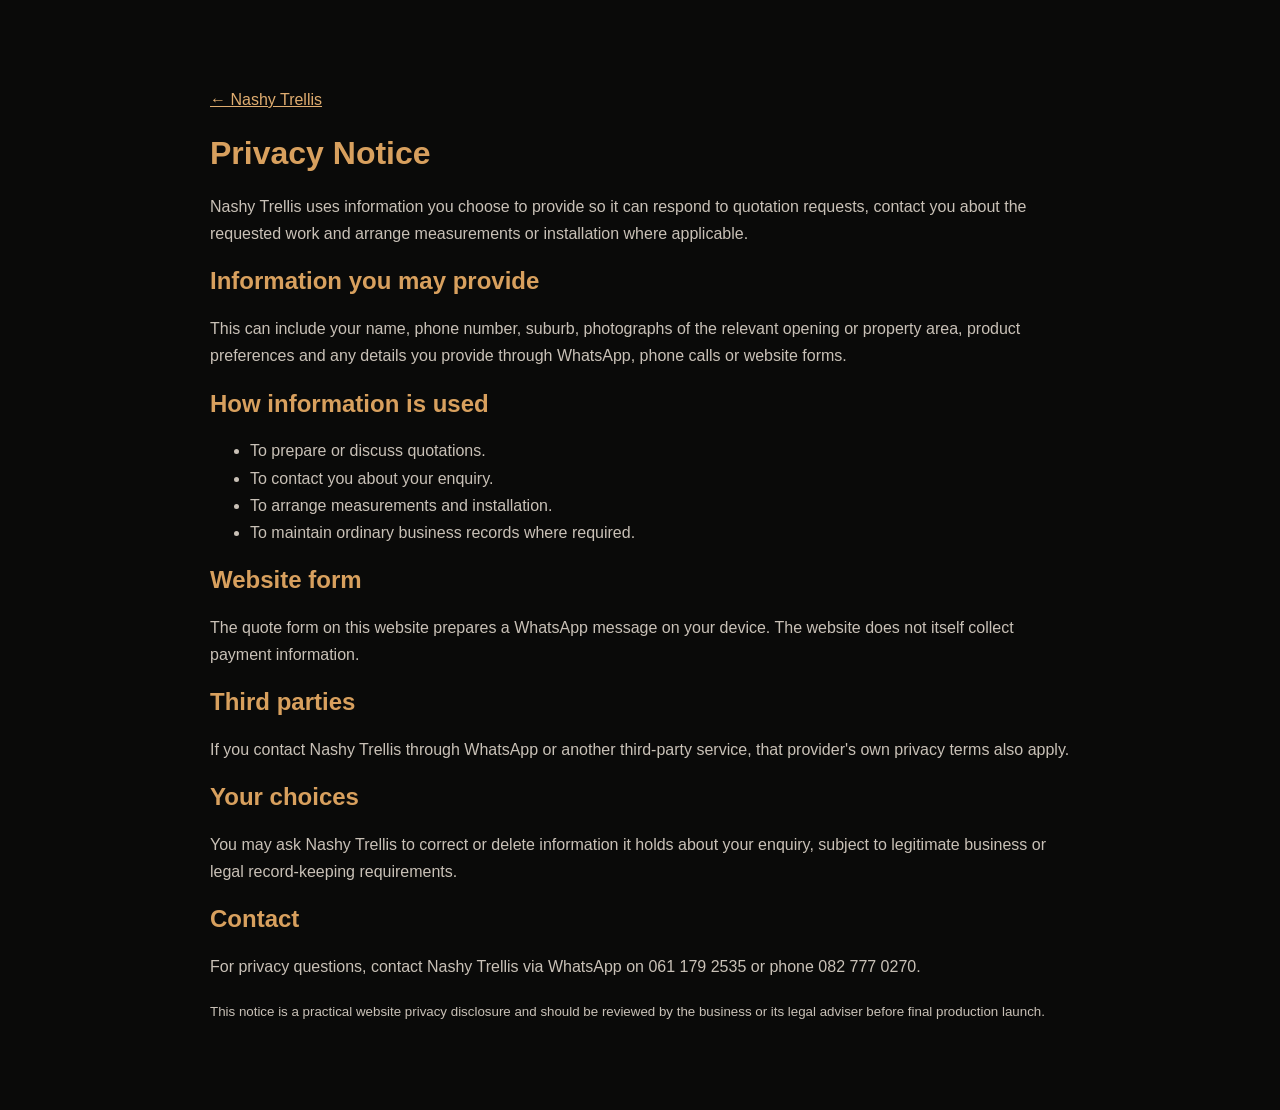
<file: privacy.html>
<!doctype html><html lang="en"><head><meta charset="utf-8"><meta name="viewport" content="width=device-width,initial-scale=1"><title>Privacy | Nashy Trellis</title><meta name="robots" content="index,follow"><link rel="icon" href="assets/favicon.svg"><style>body{margin:0;background:#0a0a09;color:#eee8df;font-family:Arial,sans-serif}.wrap{max-width:860px;margin:auto;padding:70px 22px}h1,h2{color:#d8a05e}p,li{line-height:1.7;color:#c9c1b7}a{color:#e0ad70}</style></head><body><main class="wrap"><p><a href="./">← Nashy Trellis</a></p><h1>Privacy Notice</h1><p>Nashy Trellis uses information you choose to provide so it can respond to quotation requests, contact you about the requested work and arrange measurements or installation where applicable.</p><h2>Information you may provide</h2><p>This can include your name, phone number, suburb, photographs of the relevant opening or property area, product preferences and any details you provide through WhatsApp, phone calls or website forms.</p><h2>How information is used</h2><ul><li>To prepare or discuss quotations.</li><li>To contact you about your enquiry.</li><li>To arrange measurements and installation.</li><li>To maintain ordinary business records where required.</li></ul><h2>Website form</h2><p>The quote form on this website prepares a WhatsApp message on your device. The website does not itself collect payment information.</p><h2>Third parties</h2><p>If you contact Nashy Trellis through WhatsApp or another third-party service, that provider's own privacy terms also apply.</p><h2>Your choices</h2><p>You may ask Nashy Trellis to correct or delete information it holds about your enquiry, subject to legitimate business or legal record-keeping requirements.</p><h2>Contact</h2><p>For privacy questions, contact Nashy Trellis via WhatsApp on 061 179 2535 or phone 082 777 0270.</p><p><small>This notice is a practical website privacy disclosure and should be reviewed by the business or its legal adviser before final production launch.</small></p></main></body></html>
</file>
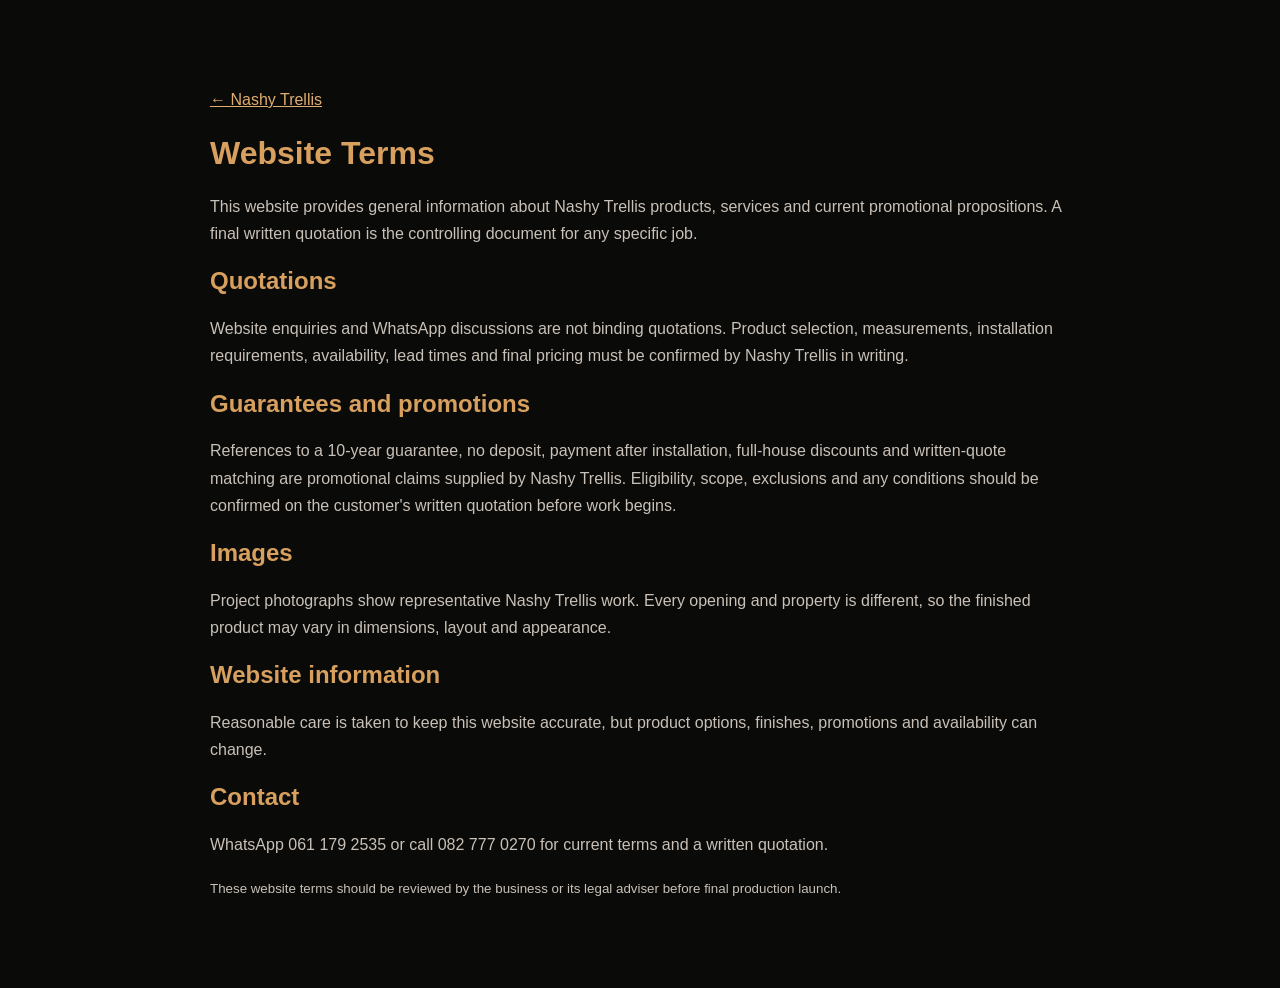
<file: terms.html>
<!doctype html><html lang="en"><head><meta charset="utf-8"><meta name="viewport" content="width=device-width,initial-scale=1"><title>Terms | Nashy Trellis</title><link rel="icon" href="assets/favicon.svg"><style>body{margin:0;background:#0a0a09;color:#eee8df;font-family:Arial,sans-serif}.wrap{max-width:860px;margin:auto;padding:70px 22px}h1,h2{color:#d8a05e}p,li{line-height:1.7;color:#c9c1b7}a{color:#e0ad70}</style></head><body><main class="wrap"><p><a href="./">← Nashy Trellis</a></p><h1>Website Terms</h1><p>This website provides general information about Nashy Trellis products, services and current promotional propositions. A final written quotation is the controlling document for any specific job.</p><h2>Quotations</h2><p>Website enquiries and WhatsApp discussions are not binding quotations. Product selection, measurements, installation requirements, availability, lead times and final pricing must be confirmed by Nashy Trellis in writing.</p><h2>Guarantees and promotions</h2><p>References to a 10-year guarantee, no deposit, payment after installation, full-house discounts and written-quote matching are promotional claims supplied by Nashy Trellis. Eligibility, scope, exclusions and any conditions should be confirmed on the customer's written quotation before work begins.</p><h2>Images</h2><p>Project photographs show representative Nashy Trellis work. Every opening and property is different, so the finished product may vary in dimensions, layout and appearance.</p><h2>Website information</h2><p>Reasonable care is taken to keep this website accurate, but product options, finishes, promotions and availability can change.</p><h2>Contact</h2><p>WhatsApp 061 179 2535 or call 082 777 0270 for current terms and a written quotation.</p><p><small>These website terms should be reviewed by the business or its legal adviser before final production launch.</small></p></main></body></html>
</file>
<file: styles.css>
:root{--bg:#080807;--panel:#10100f;--stone:#f1eee8;--ink:#15130f;--text:#f8f6f2;--muted:#b9b2a8;--bronze:#c88b46;--bronze2:#e2ab68;--line:#302a22;--max:1460px}*{box-sizing:border-box}html{scroll-behavior:smooth}body{margin:0;background:var(--bg);color:var(--text);font-family:Manrope,Arial,sans-serif}a{text-decoration:none;color:inherit}img{display:block;width:100%;height:100%;object-fit:cover}button,input,select{font:inherit}.top-strip{height:34px;display:flex;align-items:center;justify-content:space-between;padding:0 max(24px,calc((100vw - var(--max))/2));font-size:11px;background:#030303;border-bottom:1px solid #1e1e1e;color:#ddd7ce}.top-strip strong{color:var(--bronze2);font-weight:600}.top-strip div{display:flex;gap:24px}.header{height:84px;position:sticky;top:0;z-index:80;display:flex;align-items:center;gap:28px;padding:0 max(24px,calc((100vw - var(--max))/2));background:rgba(5,5,5,.96);border-bottom:1px solid rgba(255,255,255,.08);backdrop-filter:blur(18px)}.brand{display:block;width:250px;height:58px;margin-right:auto}.brand img{object-fit:contain;object-position:left center}.header nav{display:flex;gap:26px;font-size:11px;text-transform:uppercase}.header nav a:hover{color:var(--bronze2)}.header-cta{padding:14px 18px;background:linear-gradient(135deg,#d69a51,#b87530);font-size:11px;text-transform:uppercase;font-weight:800;white-space:nowrap}.menu{display:none;background:none;border:0;padding:8px}.menu span{display:block;width:27px;height:2px;background:#fff;margin:5px 0}.hero{position:relative;display:grid;grid-template-columns:minmax(0,.88fr) minmax(0,1.12fr);min-height:710px;padding:72px max(24px,calc((100vw - var(--max))/2)) 118px;overflow:hidden;background:radial-gradient(circle at 70% 20%,rgba(177,115,49,.12),transparent 28%),linear-gradient(120deg,#080807 0%,#0d0d0c 64%,#080807 100%)}.hero:after{content:"";position:absolute;inset:0;background-image:linear-gradient(rgba(255,255,255,.018) 1px,transparent 1px),linear-gradient(90deg,rgba(255,255,255,.018) 1px,transparent 1px);background-size:34px 34px;mask-image:linear-gradient(90deg,transparent,#000 65%,transparent);pointer-events:none}.hero-copy{position:relative;z-index:2;align-self:center;max-width:660px;padding-right:50px}.eyebrow{font-size:11px;letter-spacing:.15em;font-weight:800;margin:0}.bronze{color:var(--bronze)}h1,h2{font-family:'Barlow Condensed',sans-serif;text-transform:uppercase;margin:0}h1{font-size:clamp(78px,7vw,116px);line-height:.86;margin:16px 0 24px;letter-spacing:-.018em}h1 span{color:var(--bronze2)}h2{font-size:clamp(48px,4.2vw,74px);line-height:.93}.lead{max-width:600px;color:#e5dfd6;font-size:17px;line-height:1.72}.hero-actions{display:flex;gap:12px;margin-top:28px}.btn{min-height:55px;display:inline-flex;align-items:center;justify-content:center;padding:0 24px;border:1px solid transparent;text-transform:uppercase;font-size:11px;font-weight:800;letter-spacing:.02em}.gold{background:linear-gradient(135deg,#d79a50,#b8712d);color:#fff}.outline{border-color:#82796f;background:rgba(8,8,8,.28)}.dark-btn{background:#101010;color:#fff}.micro{font-size:11px;color:#aaa39a;margin:16px 0 0;max-width:440px;line-height:1.55}.hero-visual{position:relative;z-index:2;min-height:500px;align-self:center;margin-left:12px}.hero-main{position:absolute;inset:0 7% 2% 10%;margin:0;overflow:hidden;border:1px solid rgba(218,165,99,.36);box-shadow:0 26px 80px rgba(0,0,0,.42)}.hero-main img{object-position:center 50%;filter:contrast(1.06) saturate(.95)}.hero-inset{position:absolute;width:33%;height:41%;right:0;bottom:-1%;margin:0;overflow:hidden;border:8px solid #0a0a09;box-shadow:0 20px 50px rgba(0,0,0,.42)}.hero-inset img{object-position:center}.hero-badge{position:absolute;left:2%;bottom:2%;z-index:3;width:88px;height:88px;border:1px solid var(--bronze);background:rgba(7,7,7,.88);display:grid;place-items:center;text-align:center;font:700 36px/1 'Barlow Condensed';color:var(--bronze2);clip-path:polygon(50% 0,90% 16%,90% 61%,50% 100%,10% 61%,10% 16%)}.hero-badge small{font:700 7px/1.15 Manrope;letter-spacing:.08em;color:#fff;margin-top:-18px}.hero-proof{position:absolute;z-index:5;left:50%;transform:translateX(-50%);bottom:20px;width:min(calc(100% - 48px),var(--max));display:grid;grid-template-columns:repeat(6,1fr);background:rgba(8,8,7,.94);border:1px solid rgba(198,135,63,.34);backdrop-filter:blur(12px)}.hero-proof div{padding:17px 14px;text-align:center;border-right:1px solid #312c26}.hero-proof div:last-child{border-right:0}.hero-proof b,.hero-proof span{display:block}.hero-proof b{font-size:9px;text-transform:uppercase}.hero-proof span{font-size:8px;color:#aaa39a;margin-top:4px}.section{padding:80px max(24px,calc((100vw - var(--max))/2))}.light{background:var(--stone);color:var(--ink)}.dark{background:#0c0c0b}.section-intro{display:grid;grid-template-columns:1.05fr .95fr;gap:70px;align-items:end;margin-bottom:38px}.section-intro>p{max-width:610px;color:#69635b;line-height:1.8;margin:0}.dark .section-intro>p{color:var(--muted)}.product-grid{display:grid;grid-template-columns:repeat(5,1fr);gap:14px}.product-grid article{background:#fff;border:1px solid #ddd6cc;overflow:hidden;transition:transform .25s ease,box-shadow .25s ease}.product-grid article:hover{transform:translateY(-4px);box-shadow:0 14px 32px rgba(0,0,0,.08)}.product-grid img{aspect-ratio:4/3;object-position:center}.product-grid article>div{padding:18px}.product-grid h3{margin:0 0 8px;text-transform:uppercase;font-size:14px}.product-grid p{min-height:58px;margin:0 0 12px;color:#514c45;font-size:12px;line-height:1.58}.product-grid a{color:#9d652b;font-size:10px;text-transform:uppercase;font-weight:800}.finish-row{display:grid;grid-template-columns:repeat(5,1fr);gap:12px}.finish-row div{text-align:center}.finish-row i{height:132px;display:block;border:1px solid #403a33;margin-bottom:10px;position:relative;overflow:hidden}.finish-row i:before,.finish-row i:after{content:"";position:absolute;inset:-20%}.finish-row i:before{background:repeating-linear-gradient(58deg,transparent 0 23px,rgba(255,255,255,.11) 24px 27px,transparent 28px 48px)}.finish-row i:after{background:repeating-linear-gradient(122deg,transparent 0 23px,rgba(0,0,0,.13) 24px 27px,transparent 28px 48px)}.bronze-f{background:linear-gradient(135deg,#a36c36,#4a2c19)}.white-f{background:linear-gradient(135deg,#fff,#d2d2d2)}.silver-f{background:linear-gradient(135deg,#e1e4e6,#868c90)}.charcoal-f{background:linear-gradient(135deg,#4a4a4a,#202020)}.black-f{background:linear-gradient(135deg,#171717,#000)}.finish-row b{text-transform:uppercase;font-size:10px}.project-grid{display:grid;grid-template-columns:1.4fr 1fr 1fr;grid-auto-rows:265px;gap:12px}.project-grid figure{margin:0;position:relative;overflow:hidden;background:#ddd}.project-grid .wide{grid-row:span 2}.project-grid figcaption{position:absolute;inset:auto 0 0;padding:38px 14px 12px;background:linear-gradient(transparent,rgba(0,0,0,.9));color:#fff;font-size:10px;text-transform:uppercase;letter-spacing:.04em}.project-grid img{transition:transform .45s ease}.project-grid figure:hover img{transform:scale(1.025)}.why{display:grid;grid-template-columns:1.1fr .65fr;gap:70px}.why-copy>p:not(.eyebrow){color:var(--muted);line-height:1.8;max-width:660px}.why ul{list-style:none;padding:0;margin:28px 0 0;display:grid;grid-template-columns:1fr 1fr;gap:13px 30px}.why li{font-size:13px;padding-left:23px;position:relative}.why li:before{content:'✓';position:absolute;left:0;color:var(--bronze)}.guarantee{border:1px solid #59442f;padding:32px;background:linear-gradient(145deg,#11100e,#090909);display:flex;flex-direction:column;align-items:flex-start}.guarantee>span{width:94px;height:94px;border:2px solid var(--bronze);border-radius:28% 28% 46% 46%;display:grid;place-items:center;font:700 48px/1 'Barlow Condensed';color:var(--bronze2)}.guarantee h3{text-transform:uppercase;margin:22px 0 8px}.guarantee p{color:var(--muted);line-height:1.6}.guarantee .btn{margin-top:auto}.steps{display:grid;grid-template-columns:repeat(5,1fr);gap:1px;background:#d2cbc1;border:1px solid #d2cbc1}.steps div{background:#fff;padding:28px}.steps b{font:700 30px/1 'Barlow Condensed';color:#a66d31}.steps h3{text-transform:uppercase;font-size:13px}.steps p{font-size:11px;line-height:1.6;color:#5b554e}.faq-list{max-width:940px}.faq details{border-top:1px solid #312e29;padding:18px 0}.faq details:last-child{border-bottom:1px solid #312e29}.faq summary{cursor:pointer;font-weight:700}.faq details p{color:var(--muted);font-size:13px;line-height:1.7}.quote{display:grid;grid-template-columns:1fr .75fr;gap:70px;align-items:start}.quote-copy>p:not(.eyebrow){color:#625d56;line-height:1.8;max-width:630px}.quote-chips{display:flex;gap:10px;flex-wrap:wrap;margin-top:18px}.quote-chips span{padding:9px 12px;border:1px solid #d5cec4;background:#fff;font-size:11px}.lead-form{display:grid;grid-template-columns:1fr 1fr;gap:13px;background:#fff;border:1px solid #d8d0c6;padding:24px}.lead-form label{display:grid;gap:7px;font-size:10px;text-transform:uppercase;font-weight:700}.lead-form input,.lead-form select{height:47px;border:1px solid #cfc6bb;background:#faf9f7;padding:0 12px;color:#1c1915;min-width:0}.lead-form .big,.lead-form>small{grid-column:1/-1}.lead-form>small{text-align:center;color:#777067;font-size:9px;text-transform:none}.big{width:100%;min-height:57px}footer{padding:28px max(24px,calc((100vw - var(--max))/2));display:flex;align-items:center;justify-content:space-between;gap:30px;color:#8d877e;font-size:11px;border-top:1px solid #292620;background:#070707}footer img{width:210px;height:50px;object-fit:contain;object-position:left}.mobile-dock{display:none}.reveal{opacity:0;transform:translateY(18px);transition:opacity .55s ease,transform .55s ease}.reveal.show{opacity:1;transform:none}@media(max-width:1100px){.header nav{display:none}.menu{display:block}.header nav.open{display:flex;position:absolute;top:84px;left:0;right:0;background:#070707;flex-direction:column;padding:17px 22px}.header nav.open a{padding:11px 0;border-bottom:1px solid #1f1f1f}.hero{grid-template-columns:1fr 1fr}.hero-copy{padding-right:30px}.hero-proof{grid-template-columns:repeat(3,1fr)}.product-grid{grid-template-columns:repeat(2,1fr)}.product-grid article:last-child{grid-column:1/-1}.project-grid{grid-template-columns:1fr 1fr}.project-grid .wide{grid-row:auto;grid-column:1/-1}.why{grid-template-columns:1fr}.lead-form{grid-template-columns:1fr}}
@media(max-width:720px){body{padding-bottom:72px}.top-strip{display:none}.header{height:72px;padding:0 16px;gap:10px}.brand{width:188px;height:47px}.header-cta{display:none}.menu{display:block;margin-left:auto}.header nav.open{top:72px;padding:16px 18px}.hero{display:block;min-height:0;padding:0 0 106px;background:#080807}.hero-copy{position:absolute;z-index:5;left:0;right:0;top:0;height:620px;padding:245px 20px 0;max-width:none;background:linear-gradient(180deg,rgba(0,0,0,.05) 0%,rgba(0,0,0,.08) 30%,rgba(0,0,0,.62) 58%,rgba(7,7,6,.98) 100%)}.hero-visual{height:620px;margin:0;min-height:0}.hero-main{inset:0;margin:0;border:0;box-shadow:none}.hero-main img{object-position:center 46%;filter:contrast(1.07) saturate(.94) brightness(.83)}.hero-inset,.hero-badge{display:none}.hero .eyebrow{font-size:9px;letter-spacing:.12em}.hero h1{font-size:clamp(58px,17vw,72px);line-height:.84;margin:10px 0 15px}.lead{font-size:13px;line-height:1.52;max-width:330px}.hero-actions{display:grid;grid-template-columns:1fr 1fr;gap:8px;margin-top:17px}.btn{min-height:50px;padding:0 10px;font-size:9px}.micro{font-size:10px;margin-top:12px;max-width:320px}.hero-proof{position:relative;left:auto;bottom:auto;transform:none;width:100%;grid-template-columns:repeat(3,1fr);border-width:1px 0;background:#0a0a09}.hero-proof div{padding:13px 7px}.hero-proof div:nth-child(n+4){display:none}.hero-proof b{font-size:8px;line-height:1.2}.hero-proof span{font-size:7px}.section{padding:50px 17px}.section-intro{grid-template-columns:1fr;gap:10px;margin-bottom:26px}.section-intro>p{font-size:12px;line-height:1.65}.eyebrow{font-size:9px}h2{font-size:47px}.product-grid{grid-template-columns:1fr;gap:9px}.product-grid article,.product-grid article:last-child{grid-column:auto;display:grid;grid-template-columns:42% 58%;min-height:145px}.product-grid img{height:100%;aspect-ratio:auto}.product-grid article>div{padding:14px}.product-grid h3{font-size:13px}.product-grid p{min-height:0;font-size:10px}.finish-row{grid-template-columns:1fr 1fr}.finish-row div:last-child{grid-column:1/-1}.finish-row i{height:92px}.project-grid{grid-template-columns:1fr;grid-auto-rows:auto}.project-grid figure,.project-grid .wide{grid-column:auto;grid-row:auto;aspect-ratio:4/3}.why{grid-template-columns:1fr;gap:30px}.why ul{grid-template-columns:1fr}.guarantee{padding:24px}.steps{grid-template-columns:1fr}.steps div{padding:20px 22px}.quote{grid-template-columns:1fr;gap:28px}.quote-chips{display:grid;gap:7px}.quote-chips span{width:100%}.lead-form{grid-template-columns:1fr;padding:18px}.lead-form .big,.lead-form>small{grid-column:auto}footer{display:block;text-align:center;line-height:1.7;padding-bottom:35px}footer img{margin:0 auto 12px;width:190px;object-position:center}.mobile-dock{display:grid;grid-template-columns:repeat(3,1fr);position:fixed;left:8px;right:8px;bottom:max(7px,env(safe-area-inset-bottom));z-index:100;background:rgba(5,5,5,.98);border:1px solid #3a342c;border-radius:13px;overflow:hidden;box-shadow:0 12px 32px rgba(0,0,0,.45);backdrop-filter:blur(16px)}.mobile-dock a{text-align:center;padding:11px 3px;border-right:1px solid #302b25}.mobile-dock a:last-child{border-right:0}.mobile-dock b,.mobile-dock small{display:block}.mobile-dock b{font-size:9px;text-transform:uppercase}.mobile-dock small{font-size:7px;color:#9e978e;margin-top:2px}.mobile-dock a:first-child b{color:var(--bronze2)}}@media(max-width:380px){.brand{width:165px}.hero-copy{padding-left:16px;padding-right:16px}.hero h1{font-size:56px}.hero-actions{grid-template-columns:1fr}.hero-copy{padding-top:225px}}
</file>
<file: effects.css>
/* Visible premium motion layer — preserves layout */
:root{--fx-bronze:200,139,70;--fx-gold:226,171,104}body{overflow-x:hidden}.hero,.dark{isolation:isolate}.dark{position:relative;overflow:hidden}.hero:before,.dark:before{content:"";position:absolute;pointer-events:none;z-index:0;border-radius:50%;filter:blur(58px);background:radial-gradient(circle,rgba(var(--fx-gold),.48),rgba(var(--fx-bronze),.14) 36%,transparent 70%);animation:ambientDrift 9s ease-in-out infinite alternate}.hero:before{width:58vw;height:58vw;right:-18vw;top:-18vw;opacity:.38}.dark:before{width:46vw;height:46vw;left:-19vw;top:4%;opacity:.18}.hero:after{animation:gridBreathe 6s ease-in-out infinite alternate!important;opacity:.9!important}.hero-visual{position:relative}.hero-visual:after{content:"";position:absolute;z-index:5;inset:-25%;pointer-events:none;background:linear-gradient(112deg,transparent 34%,rgba(226,171,104,.04) 42%,rgba(255,210,147,.38) 50%,rgba(226,171,104,.06) 58%,transparent 66%);transform:translateX(-70%);animation:lightSweep 5.8s cubic-bezier(.4,0,.2,1) infinite}.hero-main,.hero-inset{transition:transform .8s cubic-bezier(.2,.7,.2,1),box-shadow .8s ease}.hero-main img,.hero-inset img{animation:heroImageBreath 10s ease-in-out infinite alternate;transition:transform 1s ease}.hero-copy>*{opacity:0;transform:translateY(28px);animation:heroEnter .8s cubic-bezier(.2,.75,.25,1) forwards}.hero-copy>*:nth-child(1){animation-delay:.05s}.hero-copy>*:nth-child(2){animation-delay:.16s}.hero-copy>*:nth-child(3){animation-delay:.29s}.hero-copy>*:nth-child(4){animation-delay:.42s}.hero-copy>*:nth-child(5){animation-delay:.55s}.hero-visual{opacity:0;transform:translateX(25px);animation:visualEnter 1s .16s cubic-bezier(.2,.75,.25,1) forwards}.hero-proof{opacity:0;animation:proofEnter .8s .65s ease forwards}.hero-badge{animation:badgeFloat 3s ease-in-out infinite,shieldGlow 3s ease-in-out infinite}.btn,.header-cta{position:relative;overflow:hidden;transition:transform .25s ease,box-shadow .25s ease}.btn:after,.header-cta:after{content:"";position:absolute;inset:-70% -40%;pointer-events:none;background:linear-gradient(110deg,transparent 34%,rgba(255,255,255,.32) 49%,transparent 64%);transform:translateX(-110%) rotate(8deg);animation:buttonSweep 5s ease-in-out infinite}.btn:hover,.header-cta:hover{transform:translateY(-2px);box-shadow:0 12px 30px rgba(0,0,0,.28)}.gold{background-size:220% 220%;animation:goldPulse 4.5s ease infinite;box-shadow:0 0 24px rgba(var(--fx-gold),.12)}.header nav a{position:relative;padding:8px 0}.header nav a:after{content:"";position:absolute;left:0;right:100%;bottom:1px;height:1px;background:var(--bronze2);transition:right .28s ease}.header nav a:hover:after{right:0}.product-grid article,.project-grid figure,.finish-row div,.steps>div,.guarantee{will-change:transform;transition:transform .38s cubic-bezier(.2,.7,.2,1),box-shadow .38s ease,border-color .38s ease}.product-grid article:hover,.steps>div:hover{transform:translateY(-7px);box-shadow:0 20px 45px rgba(0,0,0,.14)}.project-grid figure:hover{transform:translateY(-5px);box-shadow:0 20px 45px rgba(0,0,0,.18)}.project-grid figure:after{content:"";position:absolute;inset:0;pointer-events:none;border:1px solid transparent;transition:.35s}.project-grid figure:hover:after{border-color:rgba(var(--fx-bronze),.55);box-shadow:inset 0 0 42px rgba(var(--fx-bronze),.1)}.finish-row i{overflow:hidden}.finish-row i:after{animation:finishShift 6s linear infinite!important}.guarantee{animation:panelBreath 5s ease-in-out infinite}.guarantee>span{animation:shieldGlow 3s ease-in-out infinite}.reveal{opacity:0;transform:translateY(36px) scale(.985);filter:blur(4px);transition:opacity .75s cubic-bezier(.2,.75,.25,1),transform .75s cubic-bezier(.2,.75,.25,1),filter .65s ease}.reveal.show{opacity:1;transform:none;filter:none}.product-grid .reveal:nth-child(2),.steps>.reveal:nth-child(2){transition-delay:.07s}.product-grid .reveal:nth-child(3),.steps>.reveal:nth-child(3){transition-delay:.14s}.product-grid .reveal:nth-child(4),.steps>.reveal:nth-child(4){transition-delay:.21s}.product-grid .reveal:nth-child(5),.steps>.reveal:nth-child(5){transition-delay:.28s}.fx-spotlight{position:fixed;z-index:999;left:0;top:0;width:460px;height:460px;border-radius:50%;pointer-events:none;opacity:0;background:radial-gradient(circle,rgba(var(--fx-gold),.09),transparent 67%);transform:translate3d(calc(var(--mx,-500px) - 50%),calc(var(--my,-500px) - 50%),0);transition:opacity .3s;mix-blend-mode:screen}.fx-spotlight.on{opacity:1}.fx-progress{position:fixed;z-index:120;left:0;top:0;height:3px;width:var(--scroll,0%);background:linear-gradient(90deg,#8d5827,var(--bronze2),#f0c78e);box-shadow:0 0 15px rgba(var(--fx-gold),.6);pointer-events:none}@keyframes ambientDrift{0%{transform:translate3d(0,0,0) scale(.86)}100%{transform:translate3d(-10vw,8vw,0) scale(1.2)}}@keyframes gridBreathe{0%{opacity:.45;background-position:0 0}100%{opacity:1;background-position:48px 24px}}@keyframes lightSweep{0%,50%{transform:translateX(-72%)}78%,100%{transform:translateX(72%)}}@keyframes heroEnter{to{opacity:1;transform:none}}@keyframes visualEnter{to{opacity:1;transform:none}}@keyframes proofEnter{to{opacity:1}}@keyframes heroImageBreath{0%{transform:scale(1)}100%{transform:scale(1.035)}}@keyframes badgeFloat{0%,100%{transform:translateY(0)}50%{transform:translateY(-9px)}}@keyframes buttonSweep{0%,55%{transform:translateX(-115%) rotate(8deg)}75%,100%{transform:translateX(115%) rotate(8deg)}}@keyframes goldPulse{0%,100%{background-position:0 50%}50%{background-position:100% 50%}}@keyframes finishShift{to{transform:translate3d(62px,0,0)}}@keyframes shieldGlow{0%,100%{box-shadow:0 0 0 rgba(var(--fx-gold),0)}50%{box-shadow:0 0 32px rgba(var(--fx-gold),.25)}}@keyframes panelBreath{0%,100%{box-shadow:0 0 0 rgba(var(--fx-gold),0)}50%{box-shadow:0 18px 50px rgba(0,0,0,.2),inset 0 0 34px rgba(var(--fx-gold),.055)}}
@media(max-width:720px){.hero:before{width:125vw;height:125vw;right:-58vw;top:-36vw;filter:blur(42px);opacity:.42;animation-duration:7s}.dark:before{width:110vw;height:110vw;left:-58vw;opacity:.16;filter:blur(48px)}.hero:after{opacity:.72!important;animation-duration:5s!important}.hero-visual:after{inset:-35%;background:linear-gradient(112deg,transparent 32%,rgba(255,200,128,.05) 42%,rgba(255,211,151,.42) 50%,rgba(255,200,128,.06) 58%,transparent 68%);animation-duration:5.2s}.hero-main img,.hero-inset img{animation:heroImageBreath 8s ease-in-out infinite alternate}.hero-badge{animation:badgeFloat 2.8s ease-in-out infinite,shieldGlow 2.8s ease-in-out infinite}.gold{animation-duration:3.8s;box-shadow:0 0 26px rgba(var(--fx-gold),.18)}.btn:after{animation-duration:4.5s}.reveal{transform:translateY(30px);filter:none;transition-duration:.65s}.product-grid article.show,.project-grid figure.show,.steps>div.show{animation:mobileSettle .55s cubic-bezier(.2,.8,.2,1)}.finish-row i:after{animation-duration:4.5s!important}.guarantee{animation-duration:4s}.fx-spotlight{display:none}.fx-progress{height:3px}.btn:active{transform:scale(.975)}@keyframes mobileSettle{0%{transform:translateY(18px);opacity:.5}70%{transform:translateY(-2px)}100%{transform:none;opacity:1}}}
@media(prefers-reduced-motion:reduce){*,*:before,*:after{scroll-behavior:auto!important;animation-duration:.001ms!important;animation-iteration-count:1!important;transition-duration:.001ms!important}.reveal{opacity:1!important;transform:none!important;filter:none!important}.fx-spotlight,.fx-progress{display:none!important}}
</file>
<file: compat.css>
/* Cross-browser + desktop compatibility layer. Loaded last on purpose. */
html{-webkit-text-size-adjust:100%;text-size-adjust:100%}body{-webkit-font-smoothing:antialiased;-moz-osx-font-smoothing:grayscale}img{max-width:100%}button,input,select{border-radius:0}a,button{-webkit-tap-highlight-color:transparent}
/* Sticky/header fallbacks */
.header{position:-webkit-sticky;position:sticky;-webkit-backdrop-filter:blur(18px);backdrop-filter:blur(18px)}
@supports not ((-webkit-backdrop-filter:blur(1px)) or (backdrop-filter:blur(1px))){.header,.hero-proof,.mobile-dock{background:#070706!important}}
/* GPU-safe transforms for Safari/Chromium/Firefox */
.hero-visual,.hero-main,.hero-inset,.product-grid article,.project-grid figure,.guarantee,.btn{-webkit-transform:translateZ(0);transform:translateZ(0);-webkit-backface-visibility:hidden;backface-visibility:hidden}
.hero-main,.hero-inset,.project-grid figure{isolation:isolate}
/* Clip-path fallback for guarantee badge */
.hero-badge{-webkit-clip-path:polygon(50% 0,90% 16%,90% 61%,50% 100%,10% 61%,10% 16%);clip-path:polygon(50% 0,90% 16%,90% 61%,50% 100%,10% 61%,10% 16%)}
@supports not (clip-path:polygon(0 0,100% 0,100% 100%)){.hero-badge{-webkit-clip-path:none;clip-path:none;border-radius:50%}}
/* Grid fallbacks and min-width protection */
.hero>* ,.section>*{min-width:0}.product-grid article,.project-grid figure,.steps>div,.lead-form label{min-width:0}.lead-form input,.lead-form select{width:100%;max-width:100%}
/* Desktop QA: common laptop and monitor widths */
@media (min-width:1101px) and (max-width:1279px){:root{--max:1160px}.header{gap:18px}.header nav{gap:16px}.brand{width:215px}.hero{grid-template-columns:minmax(0,.9fr) minmax(0,1.1fr);padding-top:58px}.hero-copy{padding-right:28px}h1{font-size:82px}.hero-visual{min-height:455px}.hero-proof div{padding-left:8px;padding-right:8px}.product-grid{gap:10px}.product-grid article>div{padding:15px}}
@media (min-width:1280px) and (max-width:1439px){:root{--max:1240px}.brand{width:225px}.header nav{gap:19px}.hero{padding-top:64px}.hero-copy{padding-right:34px}.hero-visual{min-height:470px}.product-grid{gap:11px}}
@media (min-width:1440px) and (max-width:1679px){:root{--max:1360px}.hero-visual{min-height:500px}}
@media (min-width:1680px){:root{--max:1500px}.hero{min-height:760px}.hero-copy{max-width:700px}.hero-visual{min-height:540px}.project-grid{grid-auto-rows:295px}}
@media (min-width:2000px){:root{--max:1680px}.hero{min-height:820px}.hero-copy{max-width:760px}.hero-visual{min-height:600px}.section{padding-top:96px;padding-bottom:96px}.project-grid{grid-auto-rows:330px}}
/* Short desktop/laptop viewports */
@media (min-width:1101px) and (max-height:760px){.top-strip{height:30px}.header{height:72px}.brand{height:50px}.hero{min-height:620px;padding-top:42px;padding-bottom:105px}.hero-visual{min-height:430px}.hero-copy{align-self:start;padding-top:30px}h1{font-size:clamp(68px,6.2vw,94px)}.lead{font-size:15px}.hero-proof{bottom:14px}.hero-proof div{padding-top:12px;padding-bottom:12px}}
/* Firefox: avoid filter animation softness on text-adjacent elements */
@-moz-document url-prefix(){.reveal{filter:none!important}.hero-main img,.hero-inset img{image-rendering:auto}.fx-spotlight{mix-blend-mode:normal;opacity:.35}}
/* Safari-specific safe viewport behavior */
@supports (-webkit-touch-callout:none){.mobile-dock{bottom:max(7px,env(safe-area-inset-bottom))}.hero-main img,.hero-inset img{-webkit-transform:translateZ(0);transform:translateZ(0)}}
/* No-grid progressive fallback */
@supports not (display:grid){.hero,.section-intro,.why,.quote{display:flex;flex-wrap:wrap}.hero-copy,.hero-visual,.section-intro>*,.why>*,.quote>*{width:50%}.product-grid,.finish-row,.steps,.hero-proof{display:flex;flex-wrap:wrap}.product-grid article{width:20%}.finish-row>div,.steps>div{width:20%}.hero-proof>div{width:16.666%}.project-grid{display:flex;flex-wrap:wrap}.project-grid figure{width:33.333%;height:280px}.lead-form{display:flex;flex-wrap:wrap}.lead-form label{width:50%;padding:6px}}
/* Focus visibility across browsers */
a:focus-visible,button:focus-visible,input:focus-visible,select:focus-visible,summary:focus-visible{outline:2px solid var(--bronze2);outline-offset:3px}
@supports not selector(:focus-visible){a:focus,button:focus,input:focus,select:focus,summary:focus{outline:2px solid #e2ab68;outline-offset:3px}}
/* Print / forced-colour sanity */
@media (forced-colors:active){.gold,.header-cta{border:1px solid ButtonText}.fx-spotlight,.fx-progress{display:none}.hero-badge{border:2px solid CanvasText}}
@media print{.header,.top-strip,.mobile-dock,.fx-progress,.fx-spotlight{display:none!important}.hero,.section,.quote{background:#fff!important;color:#000!important}.hero-copy,.section-intro,.why,.quote{color:#000!important}.hero{min-height:0;padding:30px}.hero-visual{display:none}.reveal{opacity:1!important;transform:none!important;filter:none!important}}
</file>
<file: consent.css>
.consent-backdrop{position:fixed;inset:0;z-index:9997;background:rgba(0,0,0,.28);opacity:0;pointer-events:none;transition:opacity .25s ease}.consent-backdrop.on{opacity:1;pointer-events:auto}.consent-banner{position:fixed;z-index:9998;left:20px;right:20px;bottom:20px;max-width:1120px;margin:auto;background:rgba(10,10,9,.985);color:#f7f3ed;border:1px solid rgba(199,138,69,.48);box-shadow:0 24px 70px rgba(0,0,0,.48);padding:20px 22px;display:none;grid-template-columns:1fr auto;gap:24px;align-items:center;backdrop-filter:blur(16px);-webkit-backdrop-filter:blur(16px)}.consent-banner.show{display:grid;animation:consentUp .38s cubic-bezier(.2,.75,.25,1)}.consent-copy{display:grid;grid-template-columns:auto 1fr;gap:14px;align-items:start}.consent-icon{width:38px;height:38px;border:1px solid #c78a45;display:grid;place-items:center;color:#e1aa66;font-size:18px}.consent-copy strong{display:block;font:700 18px/1.1 'Barlow Condensed',sans-serif;text-transform:uppercase;letter-spacing:.03em;margin:1px 0 6px}.consent-copy p{margin:0;max-width:690px;color:#bbb3a8;font-size:11px;line-height:1.65}.consent-copy a,.consent-panel a{color:#e1aa66;text-decoration:underline;text-underline-offset:3px}.consent-actions{display:flex;gap:8px;align-items:center}.consent-btn{min-height:42px;padding:0 15px;border:1px solid #4c463f;background:#151412;color:#fff;font:700 9px/1 Manrope,sans-serif;text-transform:uppercase;letter-spacing:.05em;cursor:pointer;white-space:nowrap}.consent-btn.primary{border-color:#c78a45;background:linear-gradient(135deg,#d59a50,#a96629);color:#fff}.consent-btn:hover{border-color:#c78a45}.consent-panel{position:fixed;z-index:9999;left:50%;top:50%;width:min(560px,calc(100% - 32px));transform:translate(-50%,-46%);opacity:0;pointer-events:none;background:#0b0b0a;color:#f7f3ed;border:1px solid rgba(199,138,69,.55);box-shadow:0 28px 90px rgba(0,0,0,.65);padding:26px;transition:.25s ease}.consent-panel.open{opacity:1;pointer-events:auto;transform:translate(-50%,-50%)}.consent-panel h2{font-size:38px;margin:0 0 8px}.consent-panel>p{color:#aaa298;font-size:11px;line-height:1.65;margin:0 0 18px}.consent-row{display:grid;grid-template-columns:1fr auto;gap:18px;padding:15px 0;border-top:1px solid #2b2824}.consent-row h3{font-size:12px;text-transform:uppercase;margin:0 0 4px}.consent-row p{font-size:10px;color:#999188;line-height:1.55;margin:0}.consent-status{align-self:center;font-size:9px;text-transform:uppercase;color:#e1aa66}.consent-switch{position:relative;width:43px;height:24px;align-self:center}.consent-switch input{position:absolute;opacity:0}.consent-switch span{position:absolute;inset:0;border-radius:20px;background:#3b3834;cursor:pointer;transition:.2s}.consent-switch span:after{content:"";position:absolute;width:18px;height:18px;left:3px;top:3px;border-radius:50%;background:#ddd;transition:.2s}.consent-switch input:checked+span{background:#b87734}.consent-switch input:checked+span:after{transform:translateX(19px);background:#fff}.consent-panel-actions{display:grid;grid-template-columns:1fr 1fr;gap:9px;margin-top:20px}.privacy-settings{background:none;border:0;color:inherit;text-decoration:underline;cursor:pointer;font:inherit;padding:0}@keyframes consentUp{from{opacity:0;transform:translateY(16px)}to{opacity:1;transform:none}}@media(max-width:760px){.consent-banner{left:10px;right:10px;bottom:82px;padding:17px;grid-template-columns:1fr;gap:14px}.consent-copy{grid-template-columns:1fr}.consent-icon{display:none}.consent-copy strong{font-size:17px}.consent-copy p{font-size:10px}.consent-actions{display:grid;grid-template-columns:1fr 1fr}.consent-actions .primary{grid-column:1/-1;grid-row:1}.consent-btn{width:100%;padding:0 8px}.consent-panel{padding:22px 18px}.consent-panel h2{font-size:34px}.consent-panel-actions{grid-template-columns:1fr}.consent-backdrop.on{background:rgba(0,0,0,.58)}}@media(prefers-reduced-motion:reduce){.consent-banner.show{animation:none}.consent-panel,.consent-backdrop{transition:none}}
</file>
<file: service-page.css>
body{margin:0;background:#080807;color:#f7f4ef;font-family:Manrope,Arial,sans-serif}a{color:inherit;text-decoration:none}.sp-head{min-height:72vh;padding:110px max(24px,calc((100vw - 1180px)/2)) 70px;background:linear-gradient(90deg,rgba(5,5,5,.94),rgba(5,5,5,.58)),var(--hero) center/cover no-repeat;display:flex;align-items:end}.sp-head div{max-width:720px}.sp-kicker{font-size:11px;letter-spacing:.15em;color:#dca35f;font-weight:800}.sp-head h1,.sp h2{font-family:'Barlow Condensed',sans-serif;text-transform:uppercase;margin:12px 0;line-height:.9}.sp-head h1{font-size:clamp(62px,8vw,112px)}.sp-head p{font-size:17px;line-height:1.75;color:#e7e0d6;max-width:620px}.sp-actions{display:flex;gap:10px;flex-wrap:wrap;margin-top:24px}.sp-btn{display:inline-flex;align-items:center;justify-content:center;min-height:52px;padding:0 22px;text-transform:uppercase;font-size:11px;font-weight:800;border:1px solid #84786c}.sp-btn.gold{background:linear-gradient(135deg,#d79a50,#b8712d);border-color:transparent}.sp{padding:70px max(24px,calc((100vw - 1180px)/2));background:#f1eee8;color:#181510}.sp.dark{background:#0c0c0b;color:#f7f4ef}.sp h2{font-size:clamp(46px,5vw,72px)}.sp-grid{display:grid;grid-template-columns:1fr 1fr;gap:50px;align-items:start}.sp p,.sp li{line-height:1.75}.sp ul{padding-left:18px}.proof{display:grid;grid-template-columns:repeat(3,1fr);gap:10px}.proof div{padding:24px;border:1px solid #3a332b;background:#11100f}.proof b{display:block;color:#dca35f;text-transform:uppercase;margin-bottom:6px}.sp footer{font-size:11px}.sp-quote{text-align:center}.sp-quote p{max-width:650px;margin:10px auto 24px}.sp-footer{padding:24px;background:#060606;border-top:1px solid #28231f;text-align:center;color:#978f84;font-size:11px}.sp-footer a{color:#dca35f;margin:0 8px}@media(max-width:720px){.sp-head{min-height:72vh;padding:90px 18px 42px;background-position:center}.sp-head h1{font-size:60px}.sp-head p{font-size:14px}.sp-actions{display:grid}.sp-btn{width:100%}.sp{padding:48px 18px}.sp-grid,.proof{grid-template-columns:1fr}.proof div{padding:20px}}
</file>
